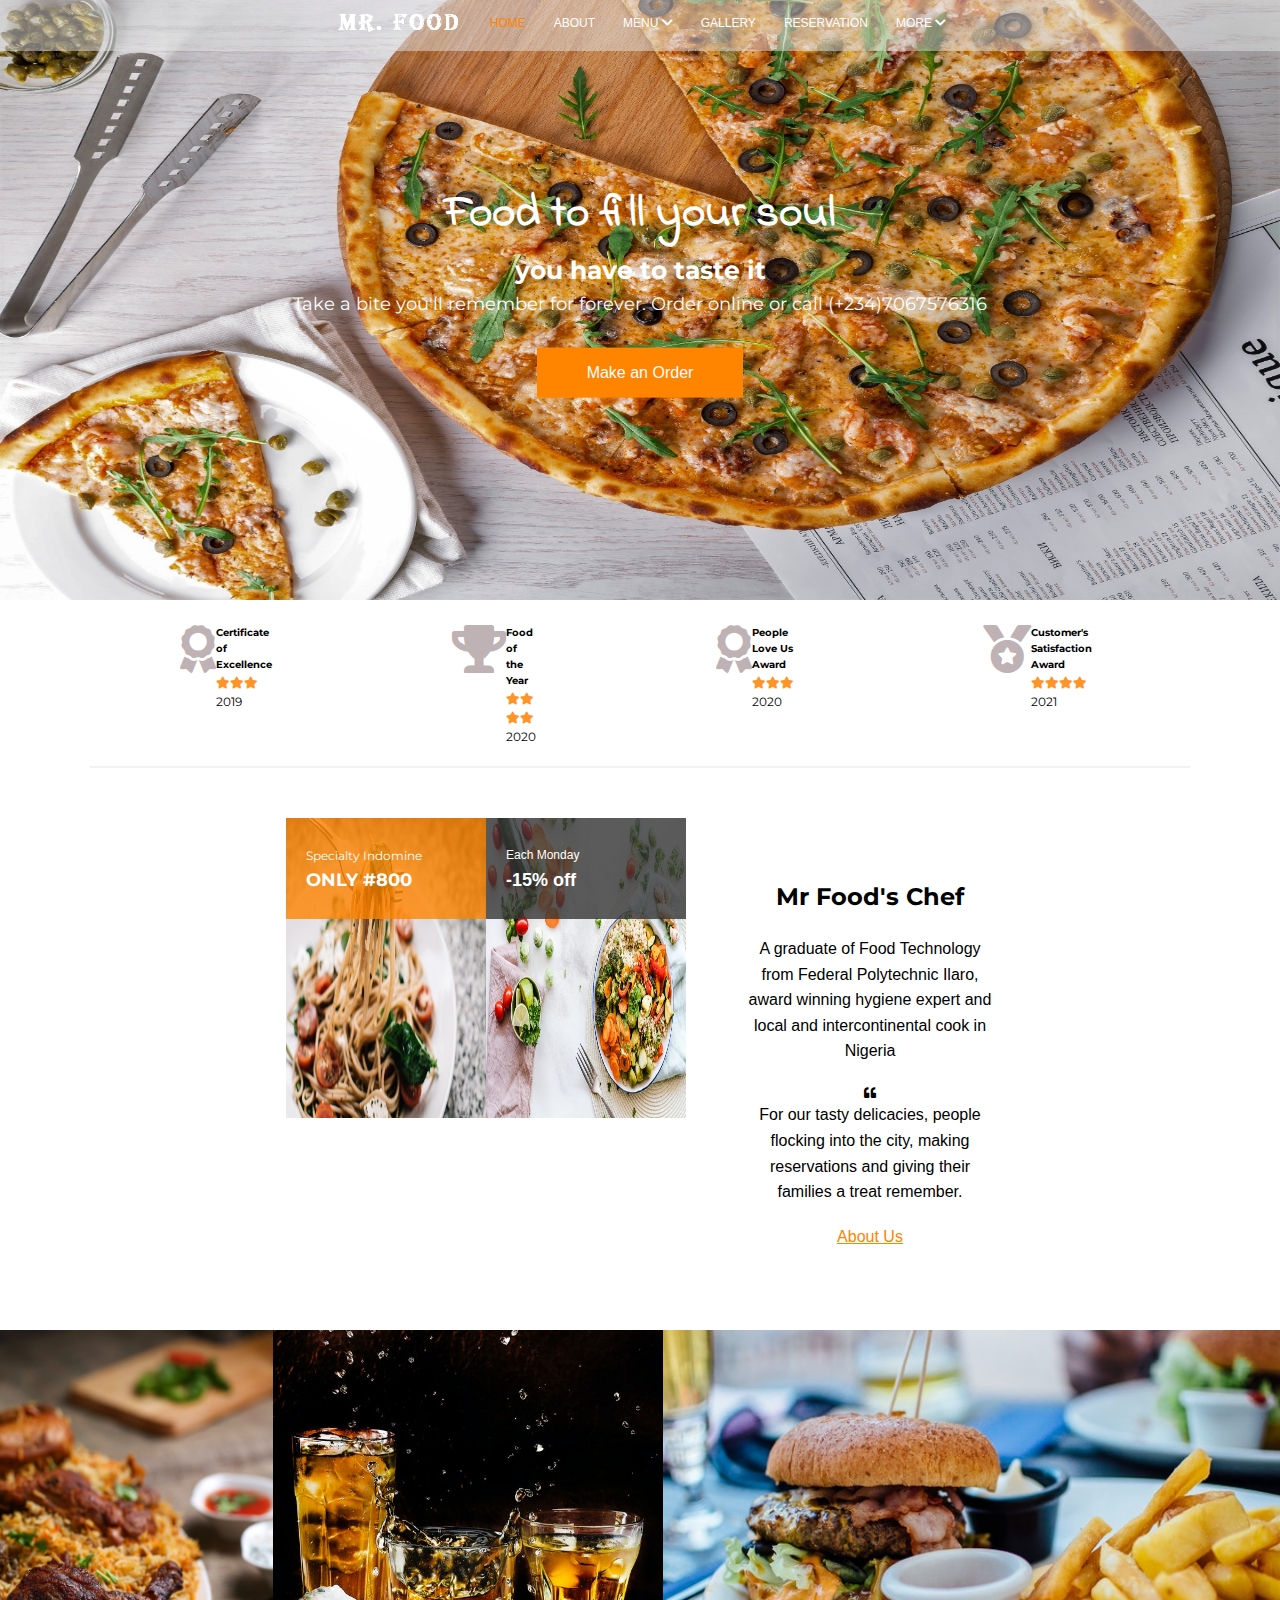
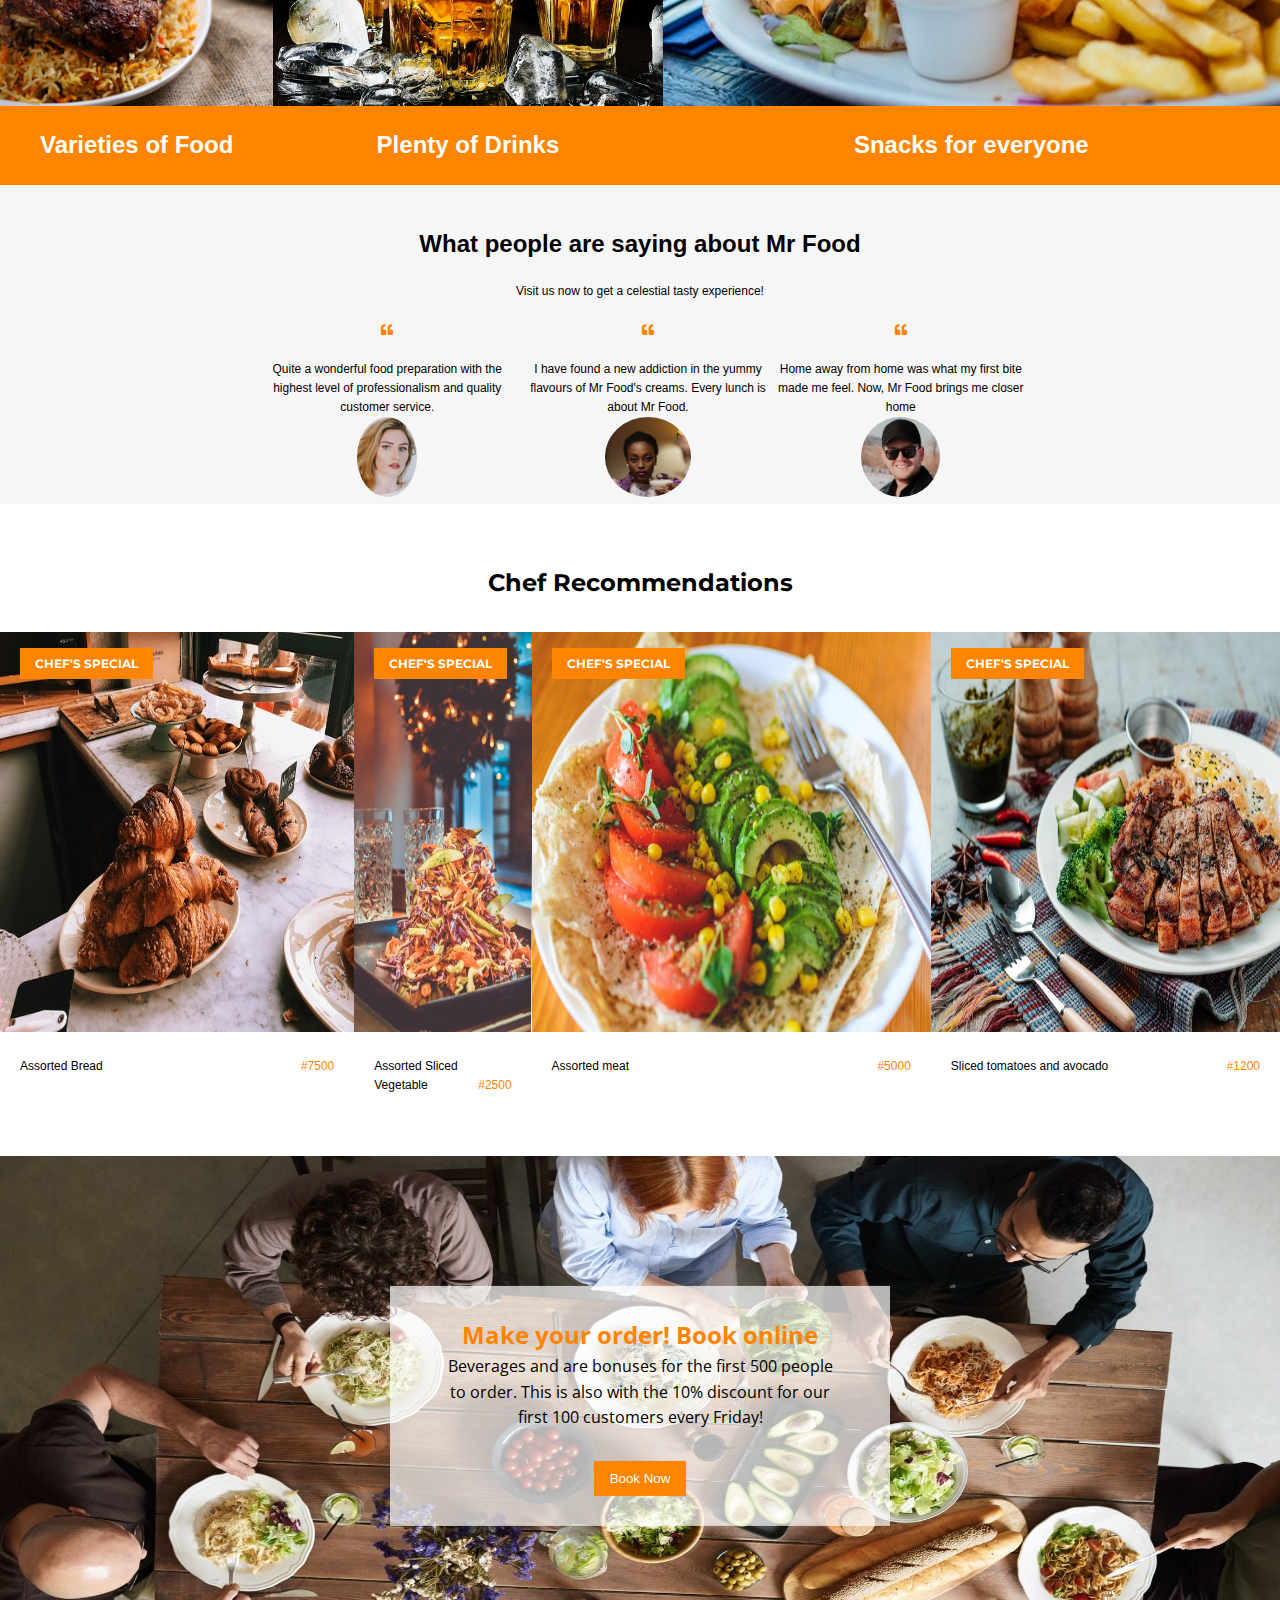
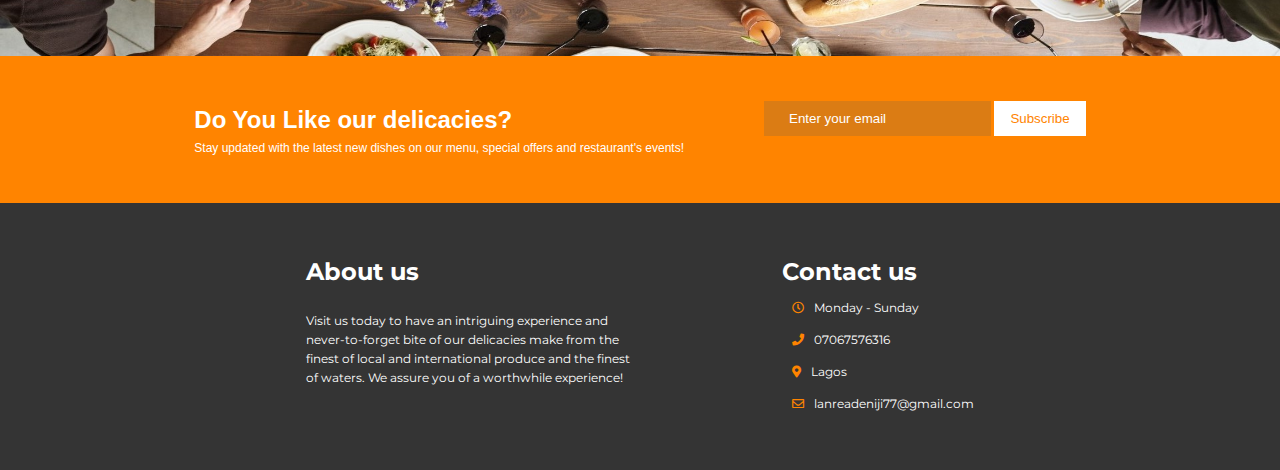
<file: index.html>
<!DOCTYPE html>
<html lang="en">
<head>
    <meta charset="UTF-8">
    <meta name="viewport" content="width=device-width, initial-scale=1.0">
    <link rel="stylesheet" href="//use.fontawesome.com/releases/v5.10.2/css/all.css">
    <link rel="stylesheet" href="css/style.css">
    <title>Mr Food-Home</title>
</head>
<body>
    <header class="desktop">
        <nav>
            <div class="head">
                <div class="menu">
                    <div class="logo"><img src="images/mrfood.png" alt=""></div>
                    <div class="list">
                        <ul>
                            <li><a href="index.html"><span> HOME </span></a></li>
                            <li><a href="about.html">ABOUT</a></li>
                            <li class="openMenu">
                                <a href="menu.html">MENU <i class="fas fa-chevron-down"></i></a>
                                <div class="dropdown">
                                    <ul class="menulist">
                                        <li><a href="localdishes.html"> Local Dishes</a></li>
                                        <li><a href="intercontinentaldishes.html">Intercontinental Dishes</a></li>
                                        <li><a href="desserts.html">Desserts</a></li>
                                        <li><a href="drinks.html">Drinks</a></li>
                                    </ul>
                                </div>
                            </li>
                            <li><a href="gallery.html">GALLERY</a></li>
                            <li><a href="reservation.html">RESERVATION</a></li>
                            <li class="openMenu"><a href="more.html">MORE <i class="fas fa-chevron-down"></i></a>
                                <div class="dropdown">
                                    <ul class="menulist">
                                        <li><a href="">Contact Us</a></li>
                                    </ul>
                                </div>
                        </li>
                        </ul>
                    </div>
                </div>
                <div class="container display">
                    <h1>Food to fill your soul</h1>
                    <h2>you have to taste it</h2>
                    <p>Take a bite you'll remember for forever. Order online or call (+234)7067576316</p>
                    <button type="submit">Make an Order</button>
                </div>
                <div class="hero">
                    <img src="images/pexels-pixabay-315755.jpg" alt="cover">
                </div>
            </div>
        </nav>
    </header>

    <!-- Mobile version -->

        <header class="mobile">
        <div class="fixed">
            <div class="menu">
                <div class="container">
                    <div class="logo"><img src="images/mrfood.png" alt=""></div>
                    <div class="show">
                        <i class="fas fa-bars"></i>
                    </div>
                    <div class="noshow times">
                        <i class="fas fa-times"></i>
                    </div>
                </div>
            </div>
            <div class="container menu">
                <div class="noList">
                    <ul>
                        <li><a href="index.html"><span> HOME</span></a></li>
                        <li><a href="about.html">ABOUT</a></li>
                        <li class="openMenu">
                            <div class="flexMe">
                                <div>
                                    <a href="menu.html">MENU</a>
                                </div>
                                <div class="drop">
                                    <i class="fas fa-chevron-down"></i>
                                </div>
                            </div>
                            <div class="doNotDrop">
                                <ul class="menulist">
                                    <li><a href="localdishes.html"> Local Dishes</a></li>
                                    <li><a href="intercontinentaldishes.html">Intercontinental Dishes</a></li>
                                    <li><a href="desserts.html">Desserts</a></li>
                                    <li><a href="drinks.html">Drinks</a></li>
                                </ul>
                            </div>
                        </li>
                        <li><a href="gallery.html">GALLERY</a></li>
                        <li><a href="reservation.html">RESERVATION</a></li>
                        <li>
                            <a href="contact.html">CONTACT US</a>
                        </li>
                    </ul>
                </div>
            </div>
        <div>
    </header>

    <section class="mobile">
        <div class="heroImg">
            <div class="container display">
                <h1>Food to fill your soul</h1>
                <h2>you have to taste it</h2>
                <p>Take a bite you'll remember for forever. Order online or call (+234)7067576316</p>
                <button type="submit">Make an Order</button>
            </div>
            <div class="hero">
                <img src="images/pexels-pixabay-315755.jpg" alt="cover">
            </div>
        </div>
    </section>
<!-- End of Mobile version -->
    
    <section>
        <div class="recognitions">
            <div class="excellence">
                <div class="first">
                    <i class="fas fa-award fa-4x"></i>
                </div>
                <div>
                    <h5>Certificate of Excellence</h5>
                    <div class="star">
                        <i class="fas fa-star"></i><i class="fas fa-star"></i><i class="fas fa-star"></i>
                    </div>
                    <p>2019</p>
                </div>
            </div>
            <div class="food">
                <div class="second">
                    <i class="fas fa-trophy fa-4x"></i>
                </div>
                <div>
                    <h5>Food of the Year</h5>
                    <div class="star">
                        <i class="fas fa-star"></i><i class="fas fa-star"></i><i class="fas fa-star"></i><i class="fas fa-star"></i>
                    </div>
                    <p>2020</p>
                </div>
            </div>
            <div class="love">
                <div class="third">
                    <i class="fas fa-award fa-4x"></i>
                </div>
                <div>
                    <h5>People Love Us Award</h5>
                    <div class="star">
                        <i class="fas fa-star"></i><i class="fas fa-star"></i><i class="fas fa-star"></i>
                    </div>
                    <p>2020</p>
                </div>
            </div>
            <div class="satisfaction">
                <div class="fourth">
                    <i class="fas fa-medal fa-4x"></i>
                </div>
                <div>
                    <h5>Customer's Satisfaction Award</h5>
                    <div class="star">
                        <i class="fas fa-star"></i><i class="fas fa-star"></i><i class="fas fa-star"></i><i class="fas fa-star"></i>
                        <p>2021</p>
                    </div>
                </div>
            </div>

        </div>
    </section>
    <section>
        <div class="container remark">
            <div class="add">
                <div class="ad">
                    <div>
                        <img src="images/pexels-lisa-fotios-1279330.jpg" alt="food">
                        <div class="adTextOne">
                            <p>Specialty Indomine</p>
                            <h2>ONLY #800</h2>
                        </div>
                    </div>
                    <div>
                        <img src="images/pexels-ella-olsson-1640777.jpg" alt="food">
                        <div class="adTextTwo">
                            <p>Each Monday</p>
                            <h2>-15% off</h2>
                        </div>
                    </div>
                </div>
            </div>
            <div class="chef">
                <h1>Mr Food's Chef</h1>
                <br>
                <p>A graduate of Food Technology from Federal Polytechnic Ilaro, award winning hygiene expert and local and intercontinental cook in Nigeria</p>
                <br>
                <i class="fas fa-quote-left"></i>
                <br>
                <p>
                    For our tasty delicacies, people flocking into the city, making reservations and giving their families a treat remember.
                </p>
                <br>
                <a href="about.htm5">About Us</a>
            </div>

        </div>
    </section>
    <section>
        <div class="displayPix">
            <div class="rice">
                <img src="images/riceandchiken.jpg" alt="drinks">
                <div class="dOne">
                    <h1>Varieties of Food</h1>
                </div>
            </div>
            <div class="drinks">
                <img src="images/drink (1).jpg" alt="drinks">
                <div class="dTwo">
                    <h1>Plenty of Drinks</h1>
                </div>
            </div>
            <div class="snacks">
                <img src="images/burger.jpg" alt="drinks">
                <div class="dThree">
                    <h1>Snacks for everyone</h1>
                </div>
            </div>
        </div>
    </section>

    <section class="myReview">
        <div class="container reviewSection">
            <h1>What people are saying about Mr Food</h1>
            <br>
            <p>Visit us now to get a celestial tasty experience!</p>
            <div class="review">
                <div>
                    <i class="fas fa-quote-left"></i>
                    <br>
                    <br>
                    <p>Quite a wonderful food preparation with the highest level of professionalism and quality customer service.</p>
                    <img src="images/reviewOne.jpg" alt="first image review">
                </div>
                <div>
                    <i class="fas fa-quote-left"></i>
                    <br>
                    <br>
                    <p>I have found a new addiction in the yummy flavours of Mr Food's creams. Every lunch is about Mr Food.</p>
                    <img src="images/reviewTwo.jpg" alt="Second Image">
                </div>
                <div>
                    <i class="fas fa-quote-left"></i>
                    <br>
                    <br>
                    <p>Home away from home was what my first bite made me feel. Now, Mr Food brings me closer home</p>
                    <img src="images/reviewThree.jpg" alt="Third review">
                </div>
            </div>
        </div>
    </section>
    <section>
        <div class="chef">
            <h1>Chef Recommendations</h1>
        </div>
        <div class="recommend">
            <div class="recd">
                <div class="aOne">
                    <img src="images/recommend (2).jpg" alt="second">
                    <h4>CHEF'S SPECIAL</h4>
                    <p>Assorted Bread  <span>#7500</span></p>
                </div>
                <div class="bOne">
                    <img src="images/recommended.jpg" alt="first">
                    <h4>CHEF'S SPECIAL</h4>

                    <p>Assorted Sliced Vegetable <span>#2500</span></p>
                </div>
            </div>
            <div class="recd">
                <div class="cOne">
                    <img src="images/recommended (2).jpg" alt="fourth">
                    <h4>CHEF'S SPECIAL</h4>
                    <p>Assorted meat <span>#5000</span></p>
                </div>
                <div class="zOne">
                    <img src="images/recommend (3).jpg" alt="third">
                    <h4>CHEF'S SPECIAL</h4>
                    <p>Sliced tomatoes and avocado <span>#1200</span></p>
                </div>
            </div>
            
        </div>
    </section>
    <section>
        <div class="book">
            <img src="images/dinning.jpg" alt="">
            <div class="order">
                <h1>Make your order! Book online</h1>
                <p>Beverages and  are bonuses for the first 500 people to order. This is also with the 10% discount for our first 100 customers every Friday! </p>
                <button type="submit">Book Now</button>
            </div>
            
        </div>
</section>
<section>
    <div class="mySub">
        <div class="subscribe">
            <div class="subOne">
                <h1>Do You Like our delicacies?</h1>
                <p>Stay updated with the latest new dishes on our menu, special offers and restaurant's events!</p>
            </div>
            <div class="subTwo">
                <form action="">
                    <input type="email" placeholder="Enter your email">
                    <button type="submit">Subscribe</button>
                </form>
            </div>
        </div>
    </div>
</section>
<footer>
    <div class="myFooter">
        <div class="container footer">
            <div class="about">
                <h1>About us</h1>
                <br>
                <p>Visit us today to have an intriguing experience and never-to-forget bite of our delicacies make from the finest of local and international produce and the finest of waters. We assure you of a worthwhile experience!</p>
            </div>
            <div>
                <h1>Contact us</h1>
                <div><i class="far fa-clock"></i>Monday - Sunday</div>
                <div><i class="fas fa-phone"></i>07067576316</div>
                <div><i class="fas fa-map-marker-alt"></i>Lagos</div>
                <div><i class="far fa-envelope"></i>lanreadeniji77@gmail.com</div>
            </div>
        </div>
    </div>
</footer>
    <script src="js/script.js"></script>
</body>
</html>
</file>
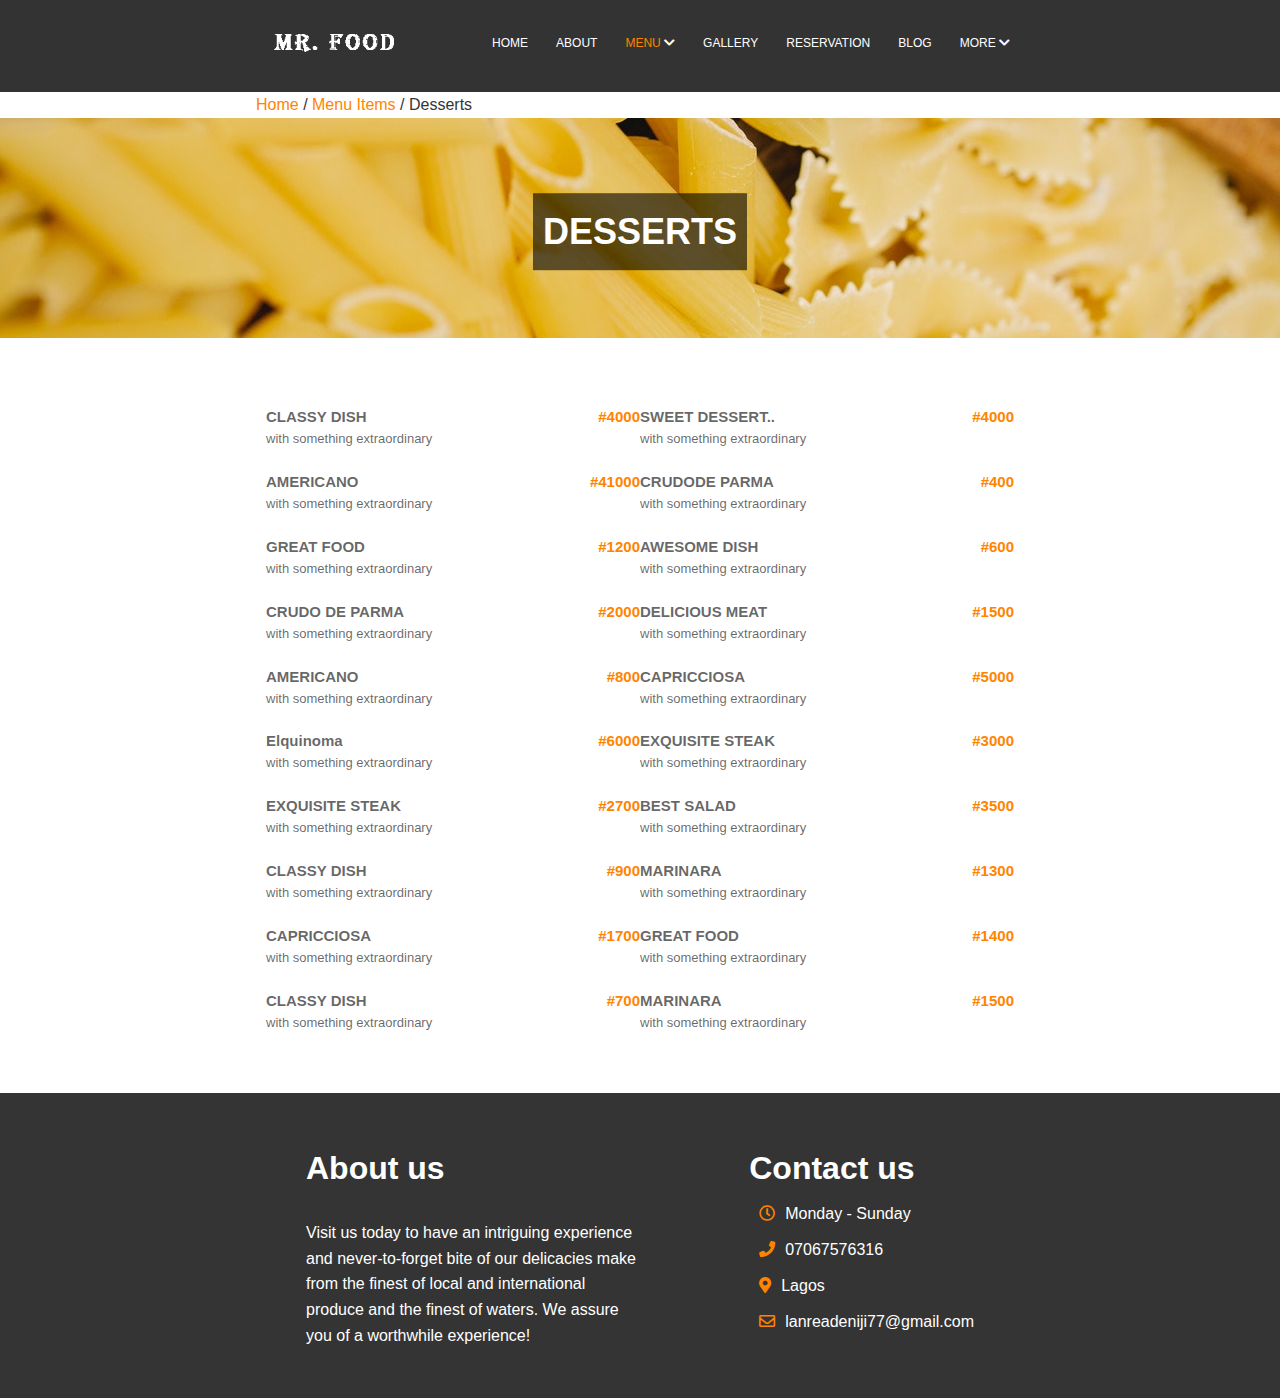
<file: desserts.html>
<!DOCTYPE html>
<html lang="en">
<head>
    <meta charset="UTF-8">
    <meta http-equiv="X-UA-Compatible" content="IE=edge">
    <meta name="viewport" content="width=device-width, initial-scale=1.0">
    <link rel="stylesheet" href="//use.fontawesome.com/releases/v5.10.2/css/all.css">
    <link rel="stylesheet" href="css/desserts.css">
    <title>Mr Food | Desserts</title>
</head>
<body>
    <header class="desktop">
        <div>
            <div class="menu">
                <div class="container">
                    <div class="logo"><img src="images/mrfood.png" alt=""></div>
                    <div class="list">
                        <ul>
                            <li><a href="index.html">HOME</a></li>
                            <li><a href="about.html">ABOUT</a></li>
                            <li class="openMenu">
                                <a href="menu.html"><span>MENU</span> <i class="fas fa-chevron-down"></i></a>
                                <div class="dropdown">
                                    <ul class="menulist">
                                        <li><a href="localdishes.html">Local Dishes</a></li>
                                        <li><a href="intercontinentaldishes.html">Intercontinental Dishes</a></li>
                                        <li><a href="desserts.html"><span>Desserts</span></a></li>
                                        <li><a href="drinks.html">Drinks</a></li>
                                    </ul>
                                </div>
                            </li>
                            <li><a href="gallery.html">GALLERY</a></li>
                            <li><a href="reservation.html">RESERVATION</a></li>
                            <li><a href="blog.html">BLOG</a></li>
                            <li class="openMenu"><a href="more.html">MORE <i class="fas fa-chevron-down"></i></a>
                                <div class="dropdown">
                                    <ul class="menulist">
                                        <li><a href="">Contact Us</a></li>
                                    </ul>
                                </div>
                        </li>
                        </ul>
                    </div>
                </div>
            </div>
        <div>
    </header>

     <!-- Mobile version -->
     <header class="mobile">
        <div class="fixed">
            <div class="menu">
                <div class="container">
                    <div class="logo"><img src="images/mrfood.png" alt=""></div>
                    <div class="show">
                        <i class="fas fa-bars"></i>
                    </div>
                    <div class="noshow times">
                        <i class="fas fa-times"></i>
                    </div>
                </div>
            </div>
            <div class="container menu">
                <div class="noList">
                    <ul>
                        <li><a href="index.html">HOME</a></li>
                        <li><a href="about.html"><span>ABOUT</span></a></li>
                        <li class="openMenu">
                            <div class="flexMe">
                                <div>
                                    <a href="menu.html">MENU</a>
                                </div>
                                <div class="drop">
                                    <i class="fas fa-chevron-down"></i>
                                </div>
                            </div>
                            <div class="doNotDrop">
                                <ul class="menulist">
                                    <li><a href="localdishes.html"> Local Dishes</a></li>
                                    <li><a href="intercontinentaldishes.html">Intercontinental Dishes</a></li>
                                    <li><a href="desserts.html">Desserts</a></li>
                                    <li><a href="drinks.html">Drinks</a></li>
                                </ul>
                            </div>
                        </li>
                        <li><a href="gallery.html">GALLERY</a></li>
                        <li><a href="reservation.html">RESERVATION</a></li>
                        <li>
                            <a href="contact.html">CONTACT US</a>
                        </li>
                    </ul>
                </div>
            </div>
        <div>
    </header>
    <!-- End of Mobile -->
   
    <section>
        <div>
            <div class="coverPix">
                <div class="container">
                    <p> <span>Home</span>  / <span>Menu Items </span>/  Desserts </p>
                </div>
                <div class="local">
                    <div>
                        <img src="images/inter.jpg" alt="drink">
                    </div>
                    <div class="localDishes"><h1> DESSERTS</h1></div>
                </div>
            </div>
    </section>
    <section>
        <div class="container lcl">
            <div class="cost">
                <div class="costWidth">
                    <h1>CLASSY DISH<span>#4000</span></h1>
                    <p>with something extraordinary</p>
                </div>
                <div class="costWidth">
                    <h1>SWEET DESSERT..<span>#4000</span></h1>
                    <p>with something extraordinary</p>
                </div>
            </div>
            <div class="cost">
                <div class="costWidth">
                    <h1>AMERICANO<span>#41000</span></h1>
                    <p>with something extraordinary</p>
                </div>
                <div class="costWidth">
                    <h1>CRUDODE PARMA<span>#400</span></h1>
                    <p>with something extraordinary</p>
                </div>
            </div>
            <div class="cost">
                <div class="costWidth">
                    <h1>GREAT FOOD <span>#1200</span></h1>
                    <p>with something extraordinary</p>
                </div>
                <div class="costWidth">
                    <h1>AWESOME DISH<span>#600</span></h1>
                    <p>with something extraordinary</p>
                </div>
            </div>
            <div class="cost">
                <div class="costWidth">
                    <h1>CRUDO DE PARMA<span>#2000</span></h1>
                    <p>with something extraordinary</p>
                </div>
                <div class="costWidth">
                    <h1>DELICIOUS MEAT<span>#1500</span></h1>
                    <p>with something extraordinary</p>
                </div>
            </div>
            <div class="cost">
                <div class="costWidth">
                    <h1>AMERICANO<span>#800</span></h1>
                    <p>with something extraordinary</p>
                </div>
                <div class="costWidth">
                    <h1>CAPRICCIOSA<span>#5000</span></h1>
                    <p>with something extraordinary</p>
                </div>
            </div>
            <div class="cost">
                <div class="costWidth">
                    <h1>Elquinoma<span>#6000</span></h1>
                    <p>with something extraordinary</p>
                </div>
                <div class="costWidth">
                    <h1>EXQUISITE STEAK<span>#3000</span></h1>
                    <p>with something extraordinary</p>
                </div>
            </div>
            <div class="cost">
                <div class="costWidth">
                    <h1>EXQUISITE STEAK<span>#2700</span></h1>
                    <p>with something extraordinary</p>
                </div>
                <div class="costWidth">
                    <h1>BEST SALAD<span>#3500</span></h1>
                    <p>with something extraordinary</p>
                </div>
            </div>
            <div class="cost">
                <div class="costWidth">
                    <h1>CLASSY DISH<span>#900</span></h1>
                    <p>with something extraordinary</p>
                </div>
                <div class="costWidth">
                    <h1>MARINARA<span>#1300</span></h1>
                    <p>with something extraordinary</p>
                </div>
            </div>
            <div class="cost">
                <div class="costWidth">
                    <h1>CAPRICCIOSA<span>#1700</span></h1>
                    <p>with something extraordinary</p>
                </div>
                <div class="costWidth">
                    <h1>GREAT FOOD <span>#1400</span></h1>
                    <p>with something extraordinary</p>
                </div>
            </div>
            <div class="cost">
                <div class="costWidth">
                    <h1>CLASSY DISH<span>#700</span></h1>
                    <p>with something extraordinary</p>
                </div>
                <div class="costWidth">
                    <h1>MARINARA<span>#1500</span></h1>
                    <p>with something extraordinary</p>
                </div>
            </div>
        </div>
    </section>

    <footer>
        <div class="myFooter">
            <div class="container footer">
                <div class="about">
                    <h1>About us</h1>
                    <br>
                    <p>Visit us today to have an intriguing experience and never-to-forget bite of our delicacies make from the finest of local and international produce and the finest of waters. We assure you of a worthwhile experience!</p>
                </div>
                <div>
                    <h1>Contact us</h1>
                    <div><i class="far fa-clock"></i>Monday - Sunday</div>
                    <div><i class="fas fa-phone"></i>07067576316</div>
                    <div><i class="fas fa-map-marker-alt"></i>Lagos</div>
                    <div><i class="far fa-envelope"></i>lanreadeniji77@gmail.com</div>
                </div>
            </div>
        </div>
    </footer>
    <script src="js/desserts.js"></script>
</body>
</html>
</file>
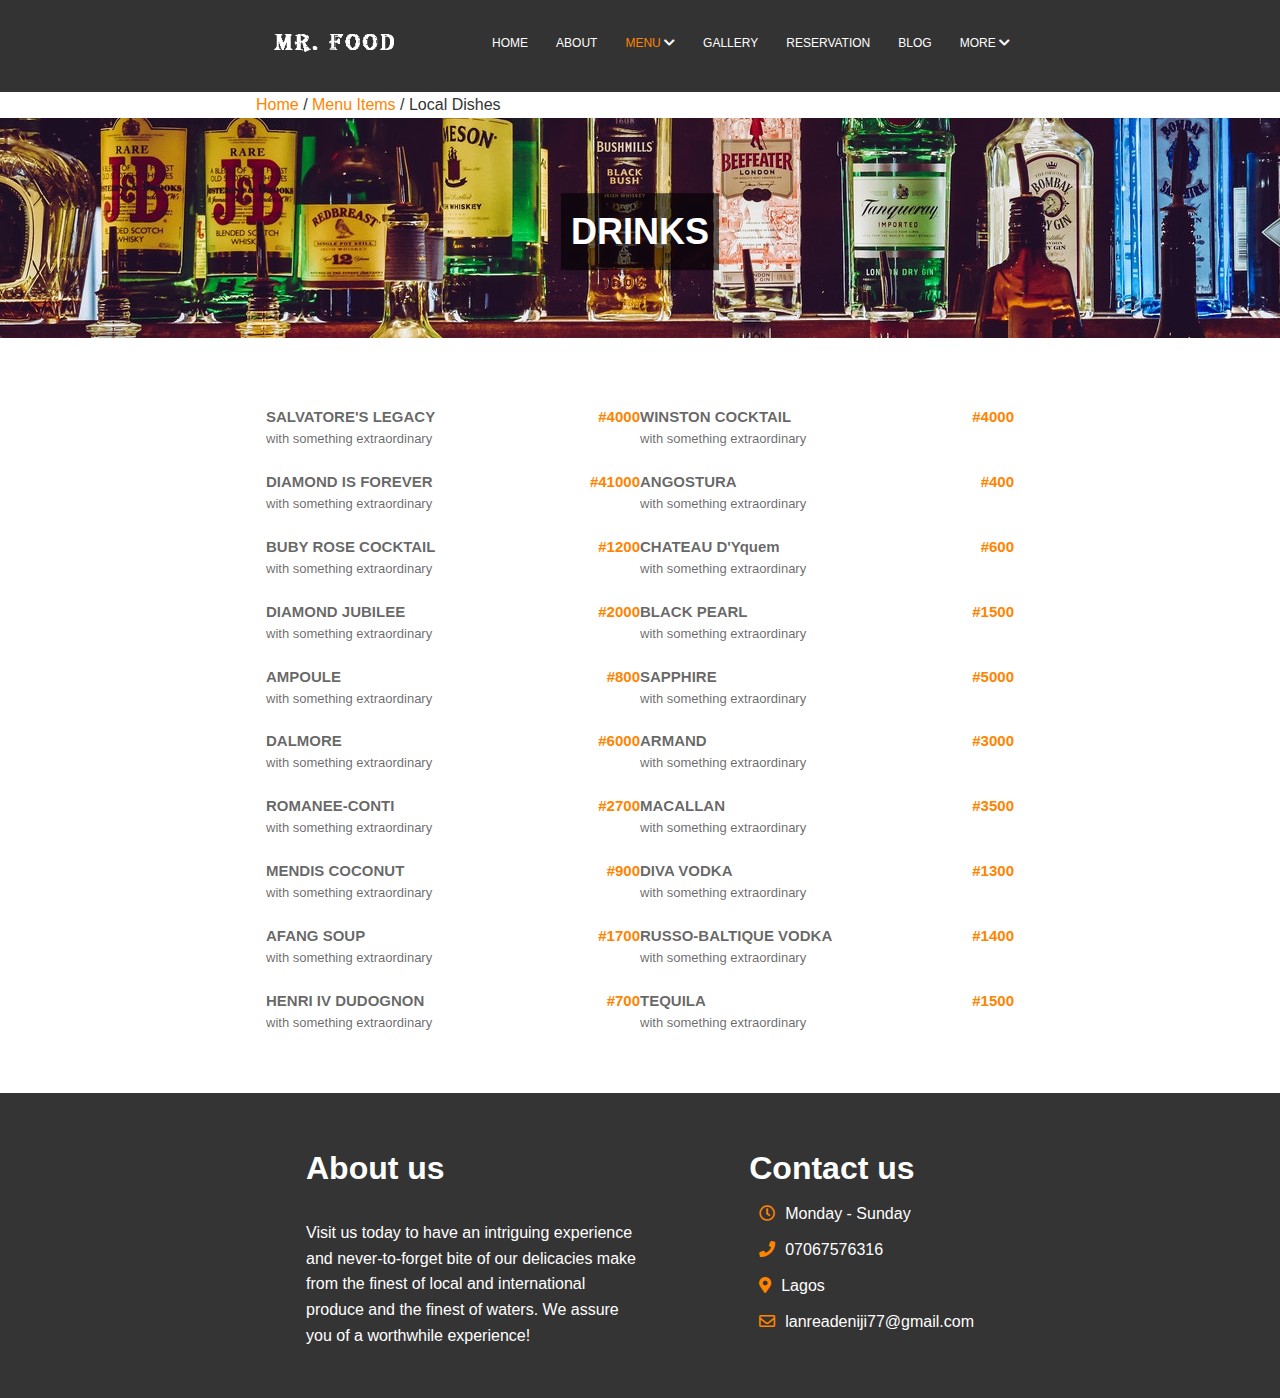
<file: drinks.html>
<!DOCTYPE html>
<html lang="en">
<head>
    <meta charset="UTF-8">
    <meta http-equiv="X-UA-Compatible" content="IE=edge">
    <meta name="viewport" content="width=device-width, initial-scale=1.0">
    <link rel="stylesheet" href="//use.fontawesome.com/releases/v5.10.2/css/all.css">
    <link rel="stylesheet" href="css/drinks.css">
    <title>Mr Food | Intercontinental Dishes</title>
</head>
<body>
    <header class="desktop">
        <div>
            <div class="menu">
                <div class="container">
                    <div class="logo"><img src="images/mrfood.png" alt=""></div>
                    <div class="list">
                        <ul>
                            <li><a href="index.html">HOME</a></li>
                            <li><a href="about.html">ABOUT</a></li>
                            <li class="openMenu">
                                <a href="menu.html"><span>MENU</span> <i class="fas fa-chevron-down"></i></a>
                                <div class="dropdown">
                                    <ul class="menulist">
                                        <li><a href="localdishes.html">Local Dishes</a></li>
                                        <li><a href="intercontinentaldishes.html">Intercontinental Dishes</a></li>
                                        <li><a href="desserts.html">Desserts</a></li>
                                        <li><a href="drinks.html"><span>Drinks</span></a></li>
                                    </ul>
                                </div>
                            </li>
                            <li><a href="gallery.html">GALLERY</a></li>
                            <li><a href="reservation.html">RESERVATION</a></li>
                            <li><a href="blog.html">BLOG</a></li>
                            <li class="openMenu"><a href="more.html">MORE <i class="fas fa-chevron-down"></i></a>
                                <div class="dropdown">
                                    <ul class="menulist">
                                        <li><a href="">Contact Us</a></li>
                                    </ul>
                                </div>
                        </li>
                        </ul>
                    </div>
                </div>
            </div>
        <div>
    </header>

     <!-- Mobile version -->
     <header class="mobile">
        <div class="fixed">
            <div class="menu">
                <div class="container">
                    <div class="logo"><img src="images/mrfood.png" alt=""></div>
                    <div class="show">
                        <i class="fas fa-bars"></i>
                    </div>
                    <div class="noshow times">
                        <i class="fas fa-times"></i>
                    </div>
                </div>
            </div>
            <div class="container menu">
                <div class="noList">
                    <ul>
                        <li><a href="index.html">HOME</a></li>
                        <li><a href="about.html"><span>ABOUT</span></a></li>
                        <li class="openMenu">
                            <div class="flexMe">
                                <div>
                                    <a href="menu.html">MENU</a>
                                </div>
                                <div class="drop">
                                    <i class="fas fa-chevron-down"></i>
                                </div>
                            </div>
                            <div class="doNotDrop">
                                <ul class="menulist">
                                    <li><a href="localdishes.html"> Local Dishes</a></li>
                                    <li><a href="intercontinentaldishes.html">Intercontinental Dishes</a></li>
                                    <li><a href="desserts.html">Desserts</a></li>
                                    <li><a href="drinks.html">Drinks</a></li>
                                </ul>
                            </div>
                        </li>
                        <li><a href="gallery.html">GALLERY</a></li>
                        <li><a href="reservation.html">RESERVATION</a></li>
                        <li>
                            <a href="contact.html">CONTACT US</a>
                        </li>
                    </ul>
                </div>
            </div>
        <div>
    </header>
    <!-- End of Mobile -->
   
    <section>
        <div>
            <div class="coverPix">
                <div class="container">
                    <p> <span>Home</span>  / <span>Menu Items </span>/  Local Dishes</p>
                </div>
                <div class="local">
                    <div>
                        <img src="images/drink.jpg" alt="drink">
                    </div>
                    <div class="localDishes"><h1>DRINKS</h1></div>
                </div>
            </div>
    </section>
    <section>
        <div class="container lcl">
            <div class="cost">
                <div class="costWidth">
                    <h1>SALVATORE'S LEGACY<span>#4000</span></h1>
                    <p>with something extraordinary</p>
                </div>
                <div class="costWidth">
                    <h1>WINSTON COCKTAIL<span>#4000</span></h1>
                    <p>with something extraordinary</p>
                </div>
            </div>
            <div class="cost">
                <div class="costWidth">
                    <h1>DIAMOND IS FOREVER<span>#41000</span></h1>
                    <p>with something extraordinary</p>
                </div>
                <div class="costWidth">
                    <h1>ANGOSTURA<span>#400</span></h1>
                    <p>with something extraordinary</p>
                </div>
            </div>
            <div class="cost">
                <div class="costWidth">
                    <h1>BUBY ROSE COCKTAIL<span>#1200</span></h1>
                    <p>with something extraordinary</p>
                </div>
                <div class="costWidth">
                    <h1>CHATEAU D'Yquem<span>#600</span></h1>
                    <p>with something extraordinary</p>
                </div>
            </div>
            <div class="cost">
                <div class="costWidth">
                    <h1>DIAMOND JUBILEE <span>#2000</span></h1>
                    <p>with something extraordinary</p>
                </div>
                <div class="costWidth">
                    <h1>BLACK PEARL <span>#1500</span></h1>
                    <p>with something extraordinary</p>
                </div>
            </div>
            <div class="cost">
                <div class="costWidth">
                    <h1>AMPOULE <span>#800</span></h1>
                    <p>with something extraordinary</p>
                </div>
                <div class="costWidth">
                    <h1>SAPPHIRE <span>#5000</span></h1>
                    <p>with something extraordinary</p>
                </div>
            </div>
            <div class="cost">
                <div class="costWidth">
                    <h1>DALMORE  <span>#6000</span></h1>
                    <p>with something extraordinary</p>
                </div>
                <div class="costWidth">
                    <h1>ARMAND <span>#3000</span></h1>
                    <p>with something extraordinary</p>
                </div>
            </div>
            <div class="cost">
                <div class="costWidth">
                    <h1>ROMANEE-CONTI<span>#2700</span></h1>
                    <p>with something extraordinary</p>
                </div>
                <div class="costWidth">
                    <h1>MACALLAN <span>#3500</span></h1>
                    <p>with something extraordinary</p>
                </div>
            </div>
            <div class="cost">
                <div class="costWidth">
                    <h1>MENDIS COCONUT <span>#900</span></h1>
                    <p>with something extraordinary</p>
                </div>
                <div class="costWidth">
                    <h1>DIVA VODKA <span>#1300</span></h1>
                    <p>with something extraordinary</p>
                </div>
            </div>
            <div class="cost">
                <div class="costWidth">
                    <h1>AFANG SOUP  <span>#1700</span></h1>
                    <p>with something extraordinary</p>
                </div>
                <div class="costWidth">
                    <h1>RUSSO-BALTIQUE VODKA <span>#1400</span></h1>
                    <p>with something extraordinary</p>
                </div>
            </div>
            <div class="cost">
                <div class="costWidth">
                    <h1>HENRI IV DUDOGNON<span>#700</span></h1>
                    <p>with something extraordinary</p>
                </div>
                <div class="costWidth">
                    <h1>TEQUILA<span>#1500</span></h1>
                    <p>with something extraordinary</p>
                </div>
            </div>
        </div>
    </section>

    <footer>
        <div class="myFooter">
            <div class="container footer">
                <div class="about">
                    <h1>About us</h1>
                    <br>
                    <p>Visit us today to have an intriguing experience and never-to-forget bite of our delicacies make from the finest of local and international produce and the finest of waters. We assure you of a worthwhile experience!</p>
                </div>
                <div>
                    <h1>Contact us</h1>
                    <div><i class="far fa-clock"></i>Monday - Sunday</div>
                    <div><i class="fas fa-phone"></i>07067576316</div>
                    <div><i class="fas fa-map-marker-alt"></i>Lagos</div>
                    <div><i class="far fa-envelope"></i>lanreadeniji77@gmail.com</div>
                </div>
            </div>
        </div>
    </footer>
    <script src="js/drinks.js"></script>
</body>
</html>
</file>
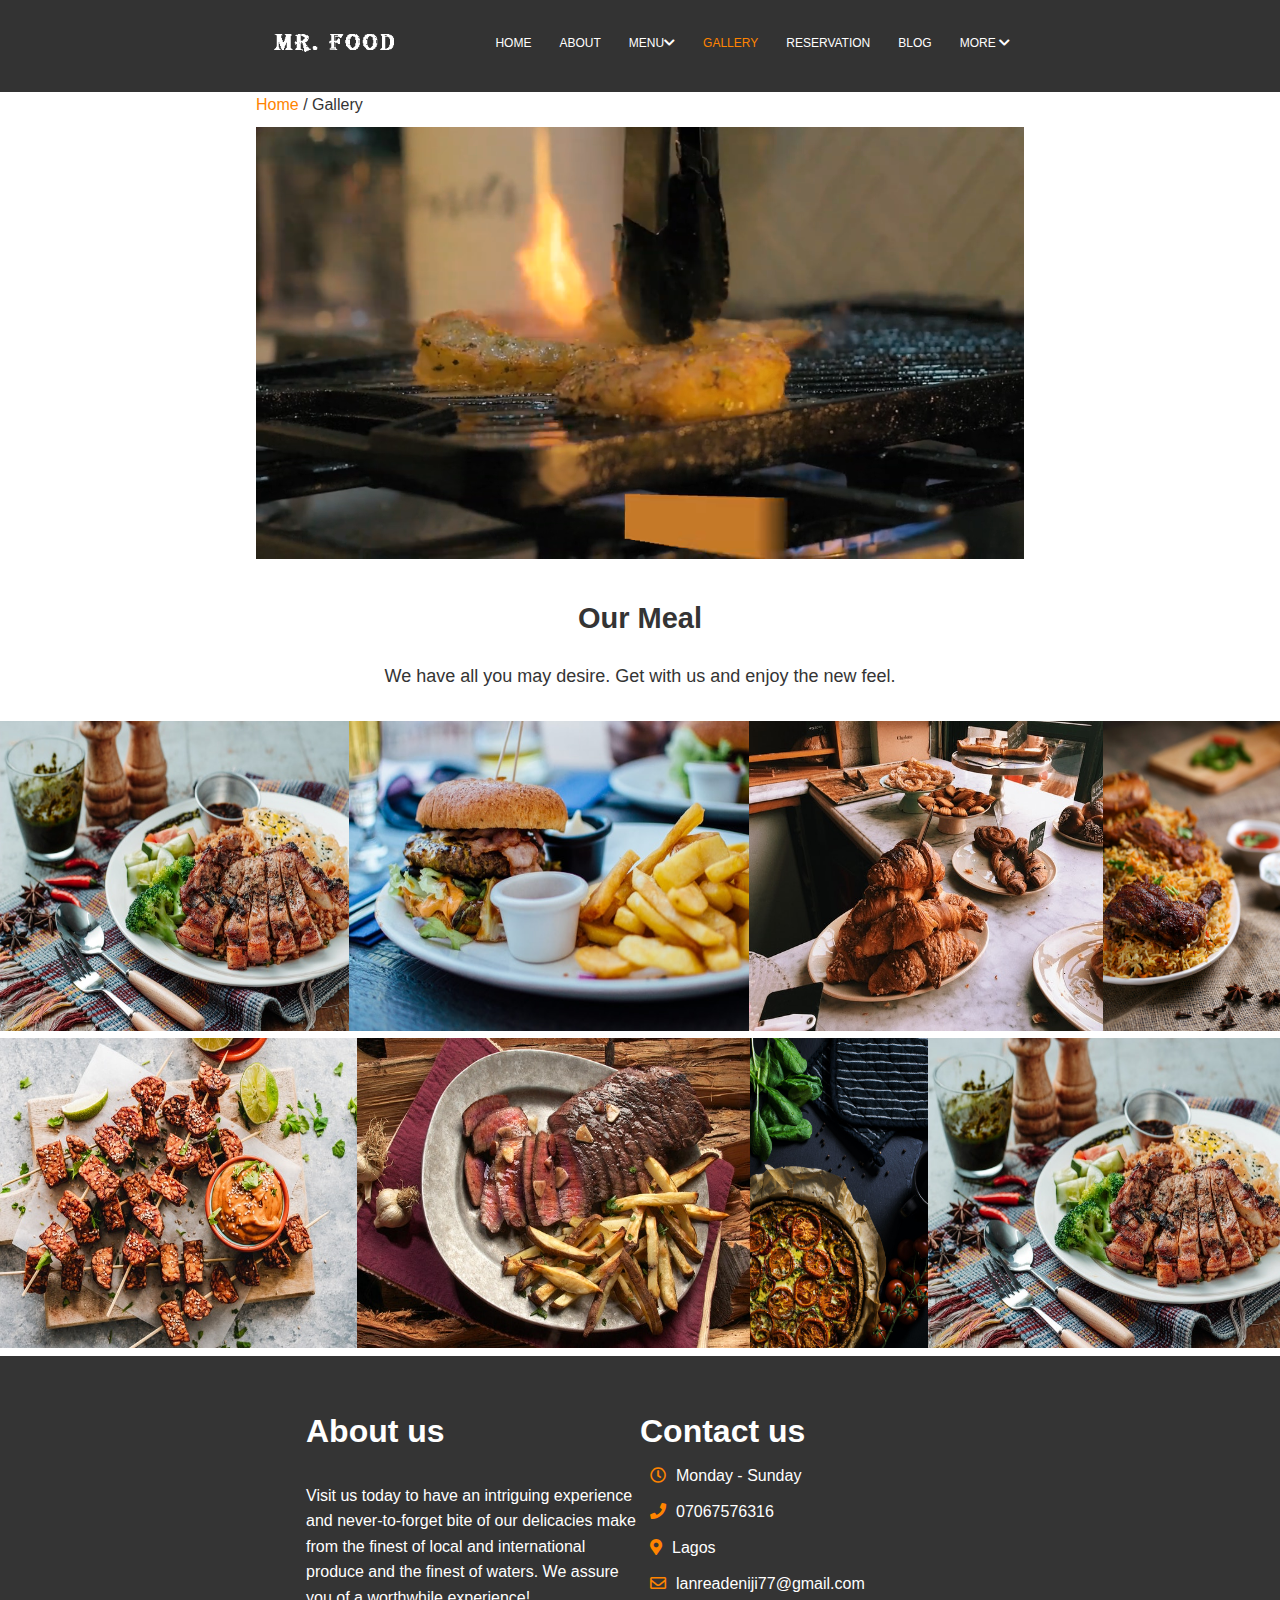
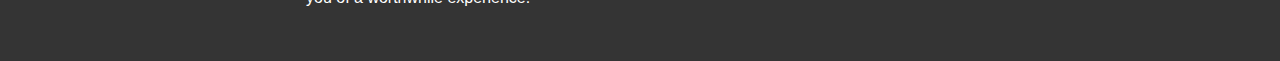
<file: gallery.html>
<!DOCTYPE html>
<html lang="en">
<head>
    <meta charset="UTF-8">
    <meta http-equiv="X-UA-Compatible" content="IE=edge">
    <meta name="viewport" content="width=device-width, initial-scale=1.0">
    <link rel="stylesheet" href="//use.fontawesome.com/releases/v5.10.2/css/all.css">
    <link rel="stylesheet" href="css/gallery.css">
    <title>Mr Food | Gallery</title>
</head>
<body>
    <header  class="desktop">
        <div>
            <div class="menu">
                <div class="container">
                    <div class="logo"><img src="images/mrfood.png" alt=""></div>
                    <div class="list">
                        <ul>
                            <li><a href="index.html">HOME</a></li>
                            <li><a href="about.html">ABOUT</a></li>
                            <li class="openMenu">
                                <a href="menu.html">MENU<i class="fas fa-chevron-down"></i></a>
                                <div class="dropdown">
                                    <ul class="menulist">
                                        <li><a href="localdishes.html">Local Dishes</a></li>
                                        <li><a href="intercontinentaldishes.html">Intercontinental Dishes</a></li>
                                        <li><a href="desserts.html">Desserts</a></li>
                                        <li><a href="drinks.html">Drinks</a></li>
                                    </ul>
                                </div>
                            </li>
                            <li><a href="gallery.html"><span>GALLERY</span></a></li>
                            <li><a href="reservation.html">RESERVATION</a></li>
                            <li><a href="blog.html">BLOG</a></li>
                            <li class="openMenu"><a href="more.html">MORE <i class="fas fa-chevron-down"></i></a>
                                <div class="dropdown">
                                    <ul class="menulist">
                                        <li><a href="">Contact Us</a></li>
                                    </ul>
                                </div>
                        </li>
                        </ul>
                    </div>
                </div>
            </div>
        <div>
    </header>

     <!-- Mobile version -->
     <header class="mobile">
        <div class="fixed">
            <div class="menu">
                <div class="container">
                    <div class="logo"><img src="images/mrfood.png" alt=""></div>
                    <div class="show">
                        <i class="fas fa-bars"></i>
                    </div>
                    <div class="noshow times">
                        <i class="fas fa-times"></i>
                    </div>
                </div>
            </div>
            <div class="container menu">
                <div class="noList">
                    <ul>
                        <li><a href="index.html">HOME</a></li>
                        <li><a href="about.html">ABOUT</a></li>
                        <li class="openMenu">
                            <div class="flexMe">
                                <div>
                                    <a href="menu.html">MENU</a>
                                </div>
                                <div class="drop">
                                    <i class="fas fa-chevron-down"></i>
                                </div>
                            </div>
                            <div class="doNotDrop">
                                <ul class="menulist">
                                    <li><a href="localdishes.html"> Local Dishes</a></li>
                                    <li><a href="intercontinentaldishes.html">Intercontinental Dishes</a></li>
                                    <li><a href="desserts.html">Desserts</a></li>
                                    <li><a href="drinks.html">Drinks</a></li>
                                </ul>
                            </div>
                        </li>
                        <li><a href="gallery.html"><span> GALLERY</span></a></li>
                        <li><a href="reservation.html">RESERVATION</a></li>
                        <li>
                            <a href="contact.html">CONTACT US</a>
                        </li>
                    </ul>
                </div>
            </div>
        <div>
    </header>
    <!-- End of Mobile -->
   
    <section>
        <div class="container coverPix">
            <div>
                <p> <span>Home</span>  / Gallery</p>
            </div>
        </div>
    </section>
    <section>
        <div class="container vid">
            <video width="100%" height="450" autoplay muted playsinline loop poster="./images/Screenshot (50).png">
                <source src="/videos/15 Second Food Promotional Video Concept.mp4" type="video/mp4">
            </video>
        </div>
    </section>
    <section>

        <div class="gal">
            <h1>Our Meal</h1>
            <p>We have all you may desire. Get with us and enjoy the new feel.</p>
        </div>
        <div class="gallery">
            <div class="first">
                <div class="imghouse">
                    <a href="images/recommend (3).jpg"><img src="images/recommend (3).jpg" alt=""></a>
                    <div class="zoom"><i class="fas fa-search-plus fa-2x"></i></div>
                </div>
                <div class="imghouse">
                    <a href="images//burger.jpg"><img src="images//burger.jpg" alt=""></a>
                    <div class="zoom"><i class="fas fa-search-plus fa-2x"></i></div>
                </div>
                <div class="imghouse">
                    <a href="images/recommend (2).jpg"><img src="images/recommend (2).jpg" alt=""></a>
                    <div class="zoom"><i class="fas fa-search-plus fa-2x"></i></div>
                </div>
                <div class="imghouse">
                    <a href="images/riceandchiken.jpg"><img src="images/riceandchiken.jpg" alt=""></a>
                    <div class="zoom"><i class="fas fa-search-plus fa-2x"></i></div>
                </div>
            </div>
            <div class="second">
                <div class="imghouse">
                    <a href="images/menu img/pexels-ella-olsson-3026805.jpg"><img src="images/menu img/pexels-ella-olsson-3026805.jpg" alt=""></a>
                    <div class="zoom"><i class="fas fa-search-plus fa-2x"></i></div>
                </div>
                <div class="imghouse">
                    <a href="images/menu img/pexels-kasumi-loffler-3535383.jpg"><img src="images/menu img/pexels-kasumi-loffler-3535383.jpg" alt=""></a>
                    <div class="zoom"><i class="fas fa-search-plus fa-2x"></i></div>
                </div>
                <div class="imghouse">
                    <a href="images/menu img/pexels-lumn-604969.jpg"><img src="images/menu img/pexels-lumn-604969.jpg" alt="">
                    <div class="zoom"><i class="fas fa-search-plus fa-2x"></i></div>
                </div>
                <div class="imghouse">
                    <a href="images/menu img/pexels-nerfee-mirandilla-3186654.jpg"><img src="images/menu img/pexels-nerfee-mirandilla-3186654.jpg" alt=""></a>
                    <div class="zoom"><i class="fas fa-search-plus fa-2x"></i></div>
                </div>
            </div>
        </div>
    </section>
    <footer>
        <div class="myFooter">
            <div class="container footer">
                <div class="about">
                    <h1>About us</h1>
                    <br>
                    <p>Visit us today to have an intriguing experience and never-to-forget bite of our delicacies make from the finest of local and international produce and the finest of waters. We assure you of a worthwhile experience!</p>
                </div>
                <div class = "about">
                    <h1>Contact us</h1>
                    <div><i class="far fa-clock"></i>Monday - Sunday</div>
                    <div><i class="fas fa-phone"></i>07067576316</div>
                    <div><i class="fas fa-map-marker-alt"></i>Lagos</div>
                    <div><i class="far fa-envelope"></i>lanreadeniji77@gmail.com</div>
                </div>
            </div>
        </div>
    </footer>
    <script src="js/gallery.js"></script>
</body>
</html>
</file>
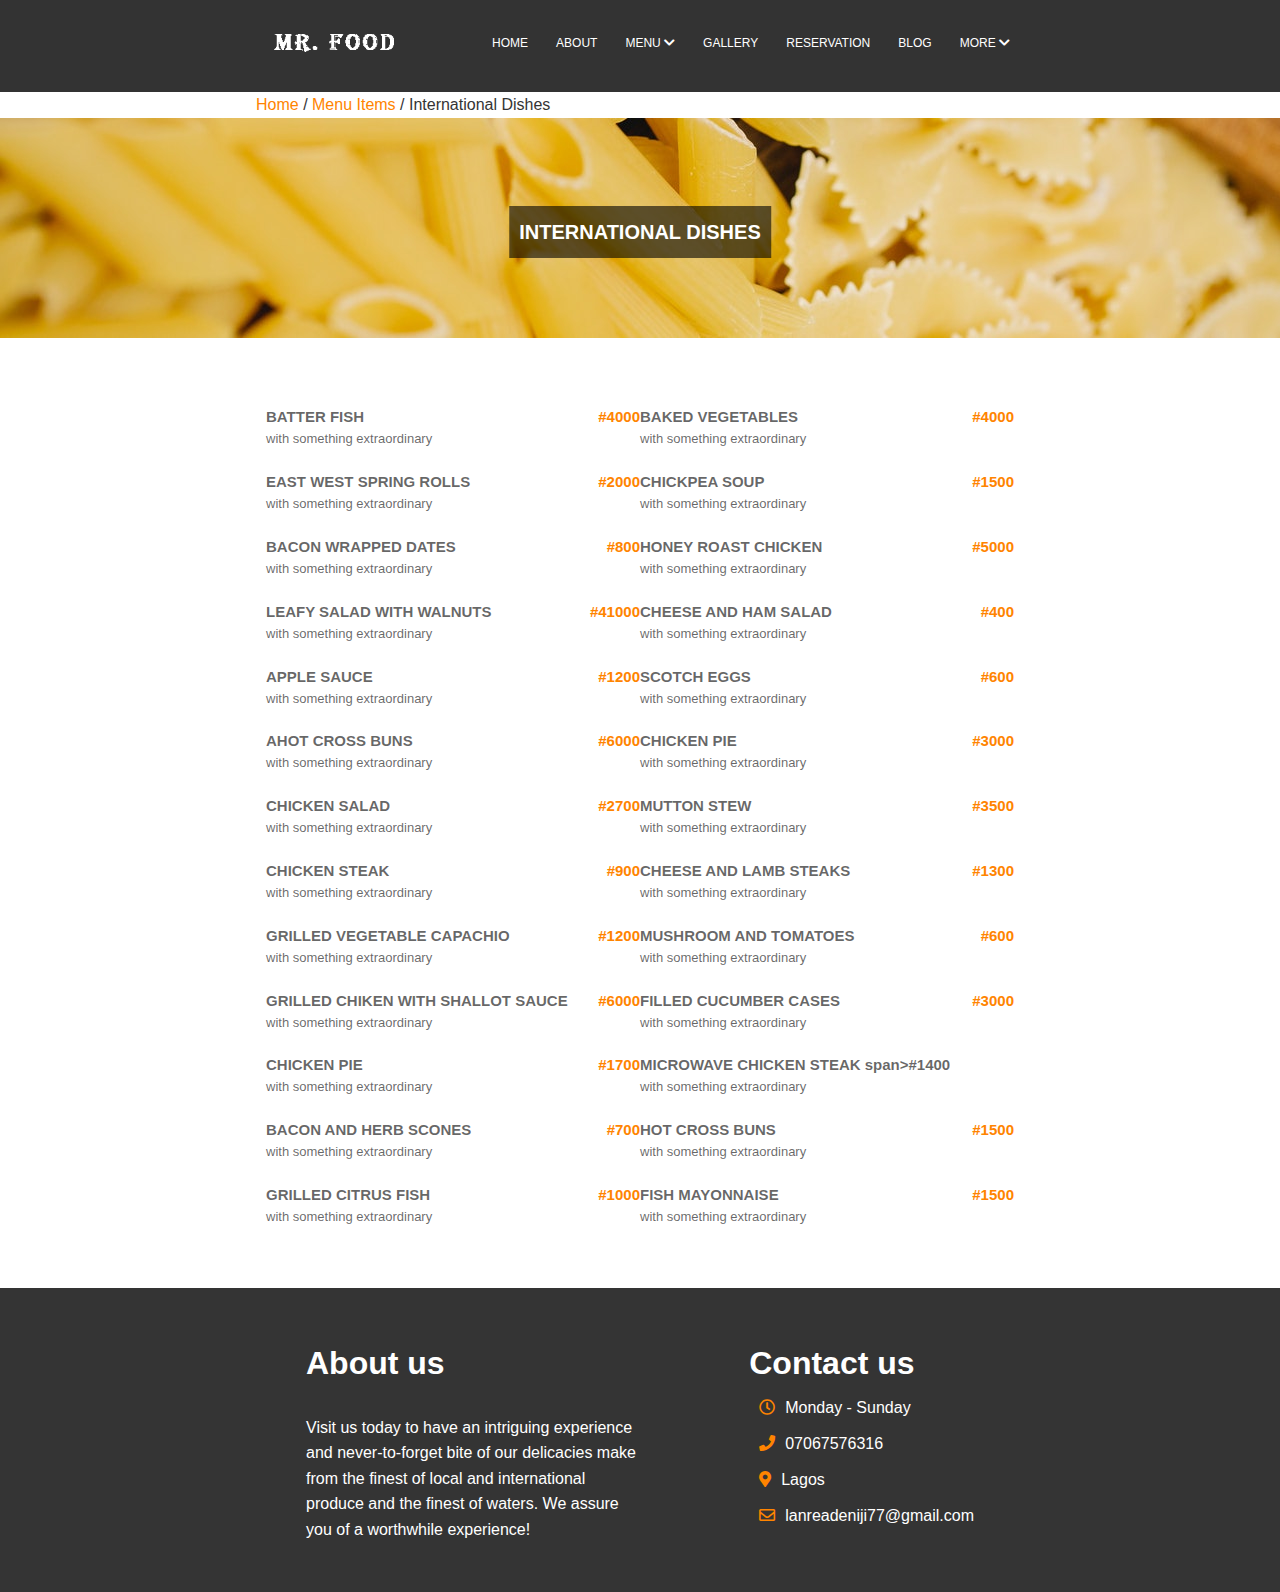
<file: intercontinentaldishes.html>
<!DOCTYPE html>
<html lang="en">
<head>
    <meta charset="UTF-8">
    <meta http-equiv="X-UA-Compatible" content="IE=edge">
    <meta name="viewport" content="width=device-width, initial-scale=1.0">
    <link rel="stylesheet" href="//use.fontawesome.com/releases/v5.10.2/css/all.css">
    <link rel="stylesheet" href="css/intercontinentaldishes.css">
    <title>Mr Food | Intercontinental Dishes</title>
</head>
<body>
    <header  class="desktop">
        <div>
            <div class="menu">
                <div class="container">
                    <div class="logo"><img src="images/mrfood.png" alt=""></div>
                    <div class="list">
                        <ul>
                            <li><a href="index.html">HOME</a></li>
                            <li><a href="about.html">ABOUT</a></li>
                            <li class="openMenu">
                                <a href="menu.html">MENU <i class="fas fa-chevron-down"></i></a>
                                <div class="dropdown">
                                    <ul class="menulist">
                                        <li><a href="localdishes.html">Local Dishes</a></li>
                                        <li><a href="intercontinentaldishes.html"><span> Intercontinental Dishes</span></a></li>
                                        <li><a href="desserts.html">Desserts</a></li>
                                        <li><a href="drinks.html">Drinks</a></li>
                                    </ul>
                                </div>
                            </li>
                            <li><a href="gallery.html">GALLERY</a></li>
                            <li><a href="reservation.html">RESERVATION</a></li>
                            <li><a href="blog.html">BLOG</a></li>
                            <li class="openMenu"><a href="more.html">MORE <i class="fas fa-chevron-down"></i></a>
                                <div class="dropdown">
                                    <ul class="menulist">
                                        <li><a href="">Contact Us</a></li>
                                    </ul>
                                </div>
                        </li>
                        </ul>
                    </div>
                </div>
            </div>
        <div>
    </header>

     <!-- Mobile version -->
     <header class="mobile">
        <div class="fixed">
            <div class="menu">
                <div class="container">
                    <div class="logo"><img src="images/mrfood.png" alt=""></div>
                    <div class="show">
                        <i class="fas fa-bars"></i>
                    </div>
                    <div class="noshow times">
                        <i class="fas fa-times"></i>
                    </div>
                </div>
            </div>
            <div class="container menu">
                <div class="noList">
                    <ul>
                        <li><a href="index.html">HOME</a></li>
                        <li><a href="about.html"><span>ABOUT</span></a></li>
                        <li class="openMenu">
                            <div class="flexMe">
                                <div>
                                    <a href="menu.html">MENU</a>
                                </div>
                                <div class="drop">
                                    <i class="fas fa-chevron-down"></i>
                                </div>
                            </div>
                            <div class="doNotDrop">
                                <ul class="menulist">
                                    <li><a href="localdishes.html"> Local Dishes</a></li>
                                    <li><a href="intercontinentaldishes.html">Intercontinental Dishes</a></li>
                                    <li><a href="desserts.html">Desserts</a></li>
                                    <li><a href="drinks.html">Drinks</a></li>
                                </ul>
                            </div>
                        </li>
                        <li><a href="gallery.html">GALLERY</a></li>
                        <li><a href="reservation.html">RESERVATION</a></li>
                        <li>
                            <a href="contact.html">CONTACT US</a>
                        </li>
                    </ul>
                </div>
            </div>
        <div>
    </header>
    <!-- End of Mobile -->
   
    <section>
        <div>
            <div class="coverPix">
                <div class="container">
                    <p> <span>Home</span>  / <span>Menu Items </span>/  International Dishes</p>
                </div>
                <div class="local">
                    <div>
                        <img src="images/inter.jpg" alt="drink">
                    </div>
                    <div class="localDishes"><h1>INTERNATIONAL DISHES</h1></div>
                </div>
            </div>
    </section>
    <section>
        <div class="container lcl">
            <div class="cost">
                <div class="costWidth">
                    <h1>BATTER FISH <span>#4000</span></h1>
                    <p>with something extraordinary</p>
                </div>
                <div class="costWidth">
                    <h1>BAKED VEGETABLES <span>#4000</span></h1>
                    <p>with something extraordinary</p>
                </div>
            </div>
            
            <div class="cost">
                <div class="costWidth">
                    <h1>EAST WEST SPRING ROLLS  <span>#2000</span></h1>
                    <p>with something extraordinary</p>
                </div>
                <div class="costWidth">
                    <h1>CHICKPEA SOUP <span>#1500</span></h1>
                    <p>with something extraordinary</p>
                </div>
            </div>
            <div class="cost">
                <div class="costWidth">
                    <h1>BACON WRAPPED DATES <span>#800</span></h1>
                    <p>with something extraordinary</p>
                </div>
                <div class="costWidth">
                    <h1>HONEY ROAST CHICKEN <span>#5000</span></h1>
                    <p>with something extraordinary</p>
                </div>
            </div>
            <div class="cost">
                <div class="costWidth">
                    <h1>LEAFY SALAD WITH WALNUTS <span>#41000</span></h1>
                    <p>with something extraordinary</p>
                </div>
                <div class="costWidth">
                    <h1>CHEESE AND HAM SALAD <span>#400</span></h1>
                    <p>with something extraordinary</p>
                </div>
            </div>
            <div class="cost">
                <div class="costWidth">
                    <h1>APPLE SAUCE <span>#1200</span></h1>
                    <p>with something extraordinary</p>
                </div>
                <div class="costWidth">
                    <h1>SCOTCH EGGS <span>#600</span></h1>
                    <p>with something extraordinary</p>
                </div>
            </div>
            <div class="cost">
                <div class="costWidth">
                    <h1>AHOT CROSS BUNS <span>#6000</span></h1>
                    <p>with something extraordinary</p>
                </div>
                <div class="costWidth">
                    <h1>CHICKEN PIE <span>#3000</span></h1>
                    <p>with something extraordinary</p>
                </div>
            </div>
            <div class="cost">
                <div class="costWidth">
                    <h1>CHICKEN SALAD  <span>#2700</span></h1>
                    <p>with something extraordinary</p>
                </div>
                <div class="costWidth">
                    <h1>MUTTON STEW <span>#3500</span></h1>
                    <p>with something extraordinary</p>
                </div>
            </div>
            <div class="cost">
                <div class="costWidth">
                    <h1>CHICKEN STEAK  <span>#900</span></h1>
                    <p>with something extraordinary</p>
                </div>
                <div class="costWidth">
                    <h1>CHEESE AND LAMB STEAKS <span>#1300</span></h1>
                    <p>with something extraordinary</p>
                </div>
            </div>
            <div class="cost">
                <div class="costWidth">
                    <h1>GRILLED VEGETABLE CAPACHIO  <span>#1200</span></h1>
                    <p>with something extraordinary</p>
                </div>
                <div class="costWidth">
                    <h1>MUSHROOM AND TOMATOES <span>#600</span></h1>
                    <p>with something extraordinary</p>
                </div>
            </div>
            <div class="cost">
                <div class="costWidth">
                    <h1>GRILLED CHIKEN WITH SHALLOT SAUCE  <span>#6000</span></h1>
                    <p>with something extraordinary</p>
                </div>
                <div class="costWidth">
                    <h1>FILLED CUCUMBER CASES <span>#3000</span></h1>
                    <p>with something extraordinary</p>
                </div>
            </div>
            <div class="cost">
                <div class="costWidth">
                    <h1>CHICKEN PIE  <span>#1700</span></h1>
                    <p>with something extraordinary</p>
                </div>
                <div class="costWidth">
                    <h1>MICROWAVE CHICKEN STEAK span>#1400</span></h1>
                    <p>with something extraordinary</p>
                </div>
            </div>
            <div class="cost">
                <div class="costWidth">
                    <h1>BACON AND HERB SCONES  <span>#700</span></h1>
                    <p>with something extraordinary</p>
                </div>
                <div class="costWidth">
                    <h1>HOT CROSS BUNS <span>#1500</span></h1>
                    <p>with something extraordinary</p>
                </div>
            </div>
            <div class="cost">
                <div class="costWidth">
                    <h1>GRILLED CITRUS FISH  <span>#1000</span></h1>
                    <p>with something extraordinary</p>
                </div>
                <div class="costWidth">
                    <h1>FISH MAYONNAISE <span>#1500</span></h1>
                    <p>with something extraordinary</p>
                </div>
            </div>
        </div>
    </section>

    <footer>
        <div class="myFooter">
            <div class="container footer">
                <div class="about">
                    <h1>About us</h1>
                    <br>
                    <p>Visit us today to have an intriguing experience and never-to-forget bite of our delicacies make from the finest of local and international produce and the finest of waters. We assure you of a worthwhile experience!</p>
                </div>
                <div>
                    <h1>Contact us</h1>
                    <div><i class="far fa-clock"></i>Monday - Sunday</div>
                    <div><i class="fas fa-phone"></i>07067576316</div>
                    <div><i class="fas fa-map-marker-alt"></i>Lagos</div>
                    <div><i class="far fa-envelope"></i>lanreadeniji77@gmail.com</div>
                </div>
            </div>
        </div>
    </footer>
    <script src="js/intercontinentaldishes.js"></script>
</body>
</html>
</file>
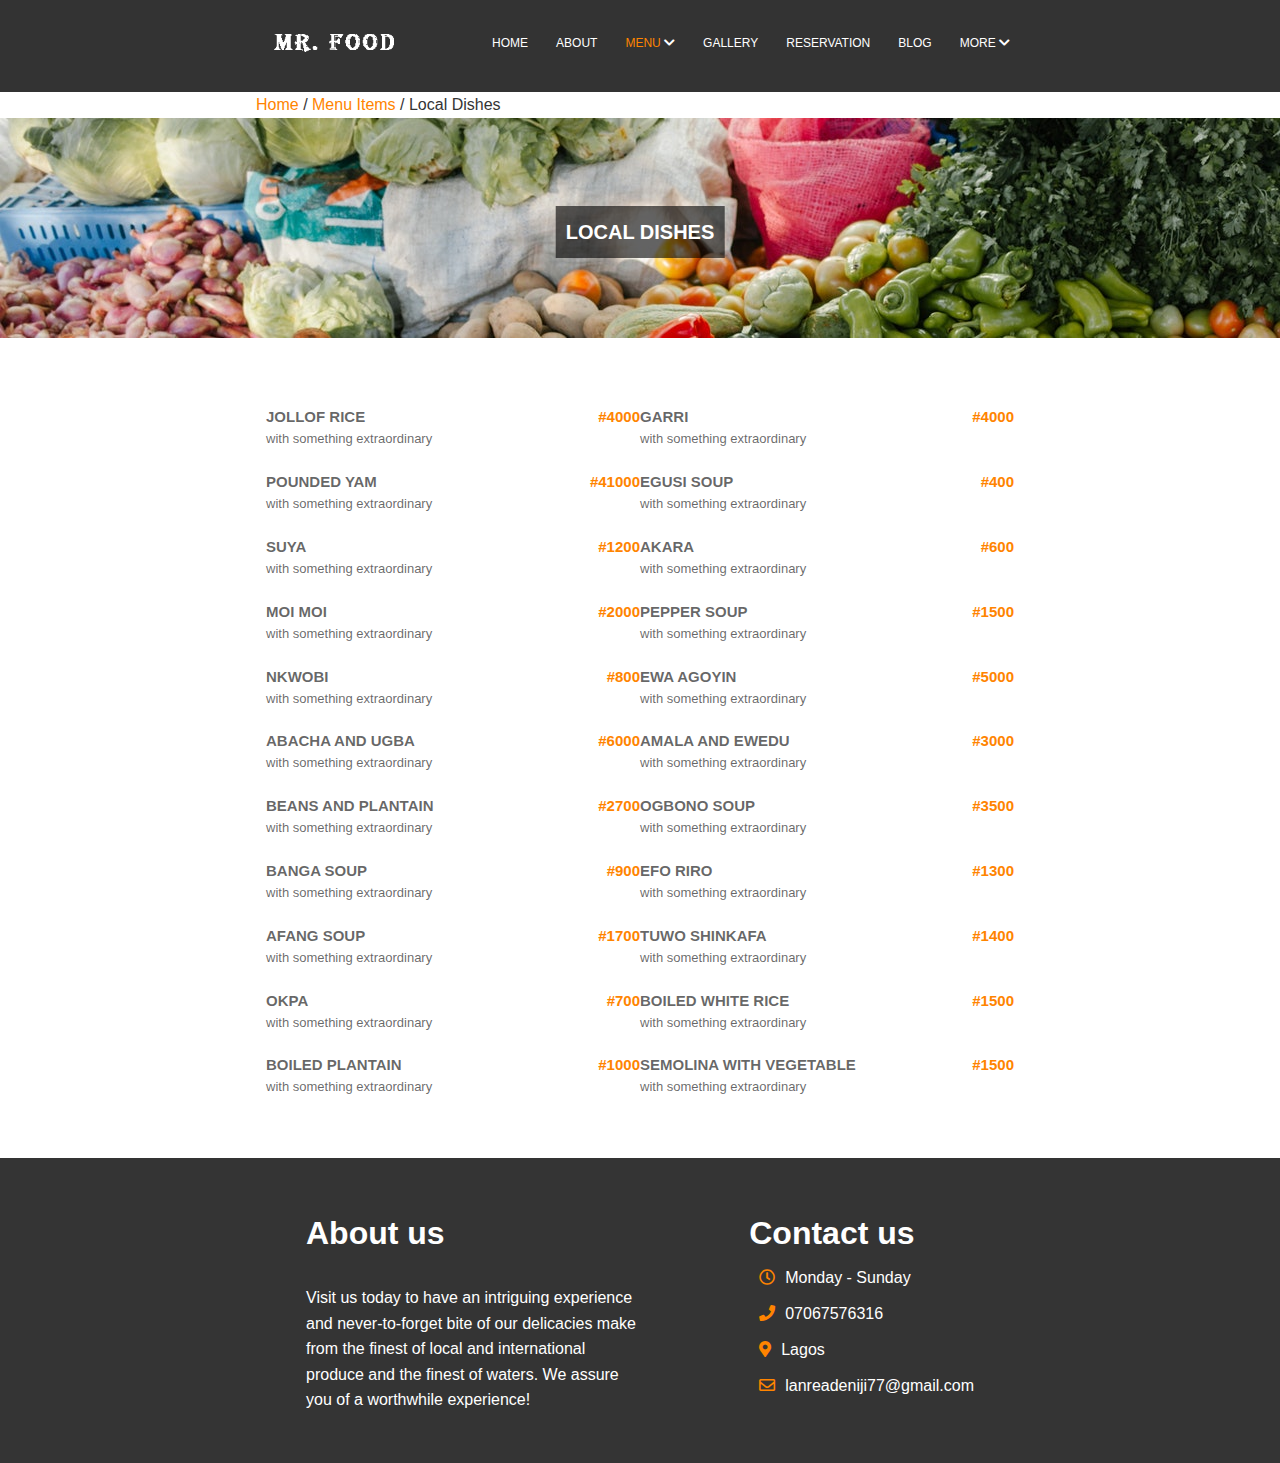
<file: localdishes.html>
<!DOCTYPE html>
<html lang="en">
<head>
    <meta charset="UTF-8">
    <meta http-equiv="X-UA-Compatible" content="IE=edge">
    <meta name="viewport" content="width=device-width, initial-scale=1.0">
    <link rel="stylesheet" href="//use.fontawesome.com/releases/v5.10.2/css/all.css">
    <link rel="stylesheet" href="css/localdishes.css">
    <title>Mr Food | Local Dishes</title>
</head>
<body>
    <header  class="desktop">
        <div>
            <div class="menu">
                <div class="container">
                    <div class="logo"><img src="images/mrfood.png" alt=""></div>
                    <div class="list">
                        <ul>
                            <li><a href="index.html">HOME</a></li>
                            <li><a href="about.html">ABOUT</a></li>
                            <li class="openMenu">
                                <a href="menu.html"><span>MENU</span> <i class="fas fa-chevron-down"></i></a>
                                <div class="dropdown">
                                    <ul class="menulist">
                                        <li><a href="localdishes.html"><span>Local Dishes</span></a></li>
                                        <li><a href="intercontinentaldishes.html">Intercontinental Dishes</a></li>
                                        <li><a href="desserts.html">Desserts</a></li>
                                        <li><a href="drinks.html">Drinks</a></li>
                                    </ul>
                                </div>
                            </li>
                            <li><a href="gallery.html">GALLERY</a></li>
                            <li><a href="reservation.html">RESERVATION</a></li>
                            <li><a href="blog.html">BLOG</a></li>
                            <li class="openMenu"><a href="more.html">MORE <i class="fas fa-chevron-down"></i></a>
                                <div class="dropdown">
                                    <ul class="menulist">
                                        <li><a href="">Contact Us</a></li>
                                    </ul>
                                </div>
                        </li>
                        </ul>
                    </div>
                </div>
            </div>
        <div>
    </header>

     <!-- Mobile version -->
     <header class="mobile">
        <div class="fixed">
            <div class="menu">
                <div class="container">
                    <div class="logo"><img src="images/mrfood.png" alt=""></div>
                    <div class="show">
                        <i class="fas fa-bars"></i>
                    </div>
                    <div class="noshow times">
                        <i class="fas fa-times"></i>
                    </div>
                </div>
            </div>
            <div class="container menu">
                <div class="noList">
                    <ul>
                        <li><a href="index.html">HOME</a></li>
                        <li><a href="about.html">ABOUT</a></li>
                        <li class="openMenu">
                            <div class="flexMe">
                                <div>
                                    <a href="menu.html">MENU</a>
                                </div>
                                <div class="drop">
                                    <i class="fas fa-chevron-down"></i>
                                </div>
                            </div>
                            <div class="doNotDrop">
                                <ul class="menulist">
                                    <li><a href="localdishes.html"><span> Local Dishes </span></a></li>
                                    <li><a href="intercontinentaldishes.html">Intercontinental Dishes</a></li>
                                    <li><a href="desserts.html">Desserts</a></li>
                                    <li><a href="drinks.html">Drinks</a></li>
                                </ul>
                            </div>
                        </li>
                        <li><a href="gallery.html">GALLERY</a></li>
                        <li><a href="reservation.html">RESERVATION</a></li>
                        <li>
                            <a href="contact.html">CONTACT US</a>
                        </li>
                    </ul>
                </div>
            </div>
        <div>
    </header>
    <!-- End of Mobile -->
   
    <section>
        <div>
            <div class="coverPix">
                <div class="container">
                    <p> <span>Home</span>  / <span>Menu Items </span>/  Local Dishes</p>
                </div>
                <div class="local">
                    <div>
                        <img src="images/local.jpg" alt="localdishes">
                    </div>
                    <div class="localDishes"><h1>LOCAL DISHES</h1></div>
                </div>
            </div>
    </section>
    <section>
        <div class="container lcl">
            <div class="cost">
                <div class="costWidth">
                    <h1>JOLLOF RICE  <span>#4000</span></h1>
                    <p>with something extraordinary</p>
                </div>
                <div class="costWidth">
                    <h1>GARRI <span>#4000</span></h1>
                    <p>with something extraordinary</p>
                </div>
            </div>
            <div class="cost">
                <div class="costWidth">
                    <h1>POUNDED YAM  <span>#41000</span></h1>
                    <p>with something extraordinary</p>
                </div>
                <div class="costWidth">
                    <h1>EGUSI SOUP <span>#400</span></h1>
                    <p>with something extraordinary</p>
                </div>
            </div>
            <div class="cost">
                <div class="costWidth">
                    <h1>SUYA  <span>#1200</span></h1>
                    <p>with something extraordinary</p>
                </div>
                <div class="costWidth">
                    <h1>AKARA <span>#600</span></h1>
                    <p>with something extraordinary</p>
                </div>
            </div>
            <div class="cost">
                <div class="costWidth">
                    <h1>MOI MOI  <span>#2000</span></h1>
                    <p>with something extraordinary</p>
                </div>
                <div class="costWidth">
                    <h1>PEPPER SOUP <span>#1500</span></h1>
                    <p>with something extraordinary</p>
                </div>
            </div>
            <div class="cost">
                <div class="costWidth">
                    <h1>NKWOBI  <span>#800</span></h1>
                    <p>with something extraordinary</p>
                </div>
                <div class="costWidth">
                    <h1>EWA AGOYIN <span>#5000</span></h1>
                    <p>with something extraordinary</p>
                </div>
            </div>
            <div class="cost">
                <div class="costWidth">
                    <h1>ABACHA AND UGBA  <span>#6000</span></h1>
                    <p>with something extraordinary</p>
                </div>
                <div class="costWidth">
                    <h1>AMALA AND EWEDU <span>#3000</span></h1>
                    <p>with something extraordinary</p>
                </div>
            </div>
            <div class="cost">
                <div class="costWidth">
                    <h1>BEANS AND PLANTAIN  <span>#2700</span></h1>
                    <p>with something extraordinary</p>
                </div>
                <div class="costWidth">
                    <h1>OGBONO SOUP <span>#3500</span></h1>
                    <p>with something extraordinary</p>
                </div>
            </div>
            <div class="cost">
                <div class="costWidth">
                    <h1>BANGA SOUP  <span>#900</span></h1>
                    <p>with something extraordinary</p>
                </div>
                <div class="costWidth">
                    <h1>EFO RIRO <span>#1300</span></h1>
                    <p>with something extraordinary</p>
                </div>
            </div>
            <div class="cost">
                <div class="costWidth">
                    <h1>AFANG SOUP  <span>#1700</span></h1>
                    <p>with something extraordinary</p>
                </div>
                <div class="costWidth">
                    <h1>TUWO SHINKAFA <span>#1400</span></h1>
                    <p>with something extraordinary</p>
                </div>
            </div>
            <div class="cost">
                <div class="costWidth">
                    <h1>OKPA  <span>#700</span></h1>
                    <p>with something extraordinary</p>
                </div>
                <div class="costWidth">
                    <h1>BOILED WHITE RICE <span>#1500</span></h1>
                    <p>with something extraordinary</p>
                </div>
            </div>
            <div class="cost">
                <div class="costWidth">
                    <h1>BOILED PLANTAIN  <span>#1000</span></h1>
                    <p>with something extraordinary</p>
                </div>
                <div class="costWidth">
                    <h1>SEMOLINA WITH VEGETABLE <span>#1500</span></h1>
                    <p>with something extraordinary</p>
                </div>
            </div>
        </div>
    </section>

    <footer>
        <div class="myFooter">
            <div class="container footer">
                <div class="about">
                    <h1>About us</h1>
                    <br>
                    <p>Visit us today to have an intriguing experience and never-to-forget bite of our delicacies make from the finest of local and international produce and the finest of waters. We assure you of a worthwhile experience!</p>
                </div>
                <div>
                    <h1>Contact us</h1>
                    <div><i class="far fa-clock"></i>Monday - Sunday</div>
                    <div><i class="fas fa-phone"></i>07067576316</div>
                    <div><i class="fas fa-map-marker-alt"></i>Lagos</div>
                    <div><i class="far fa-envelope"></i>lanreadeniji77@gmail.com</div>
                </div>
            </div>
        </div>
    </footer>
    <script src="js/localdishes.js"></script>
</body>
</html>
</file>
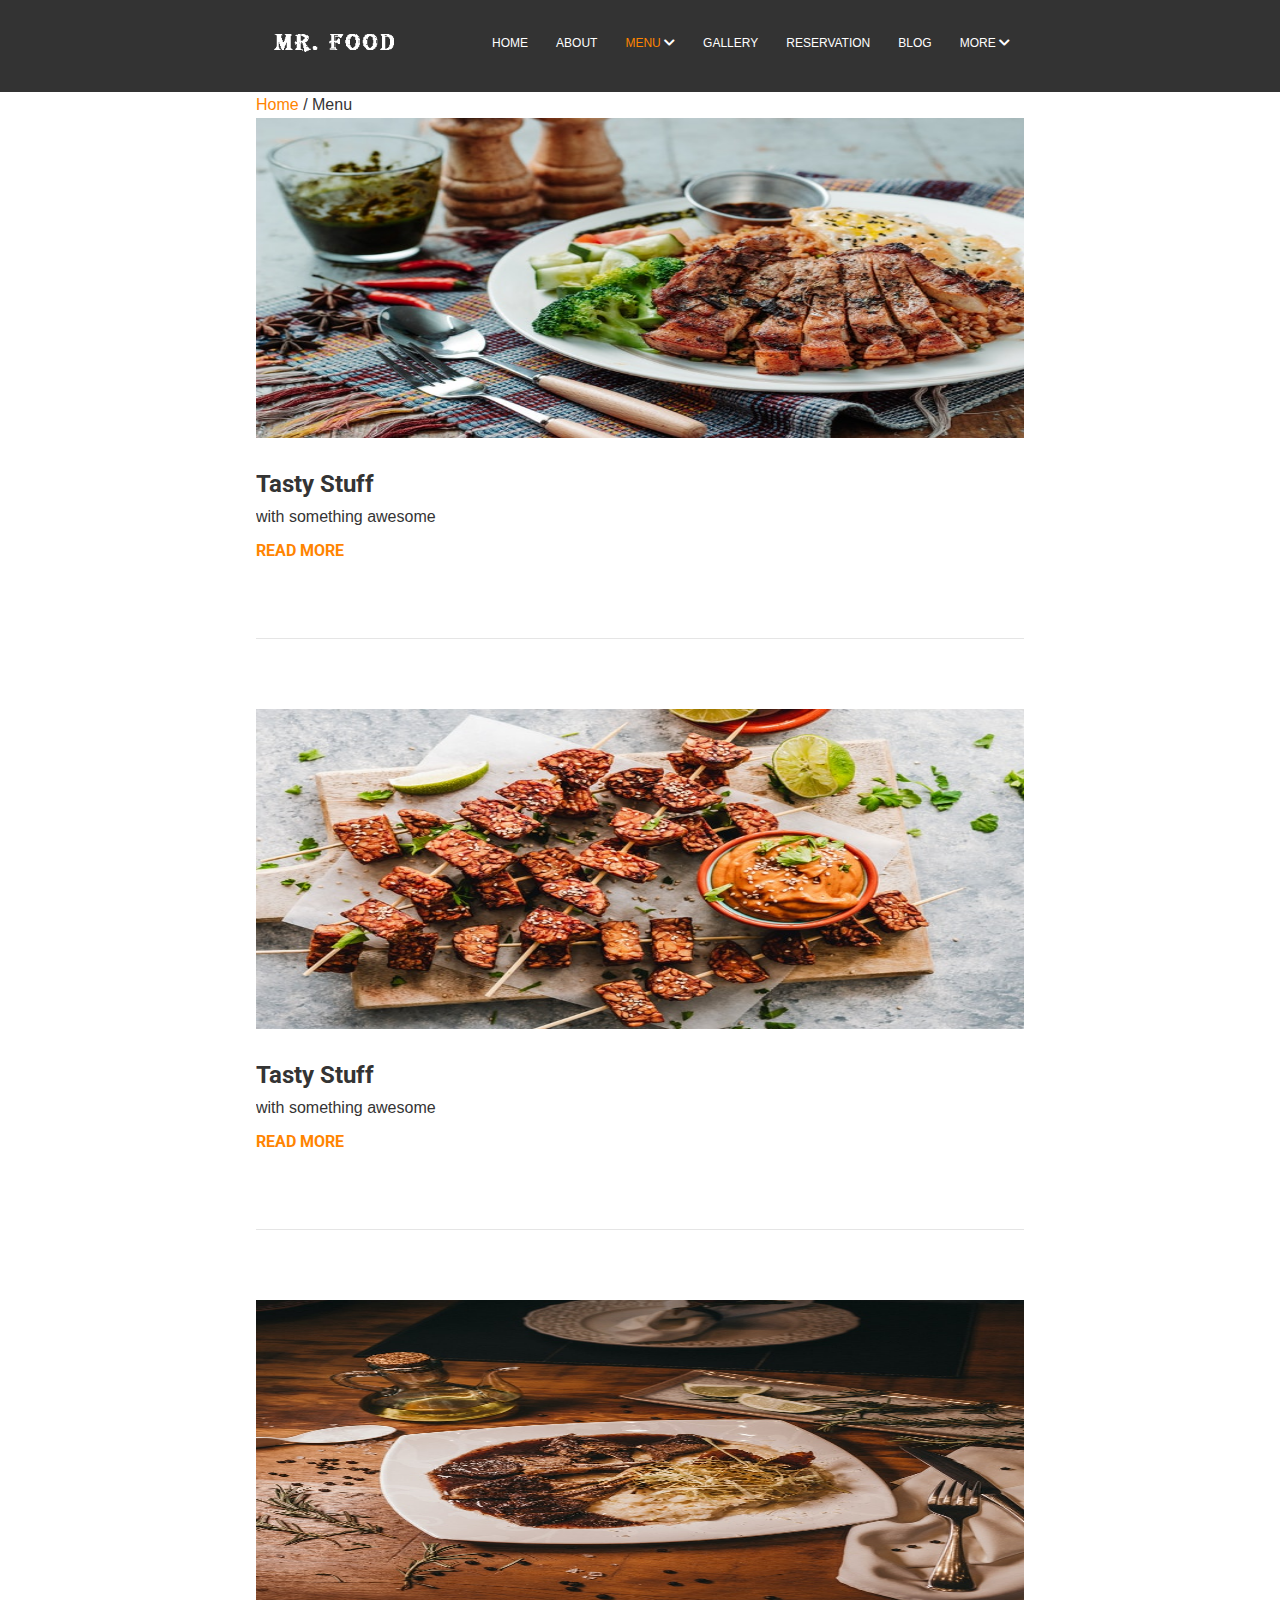
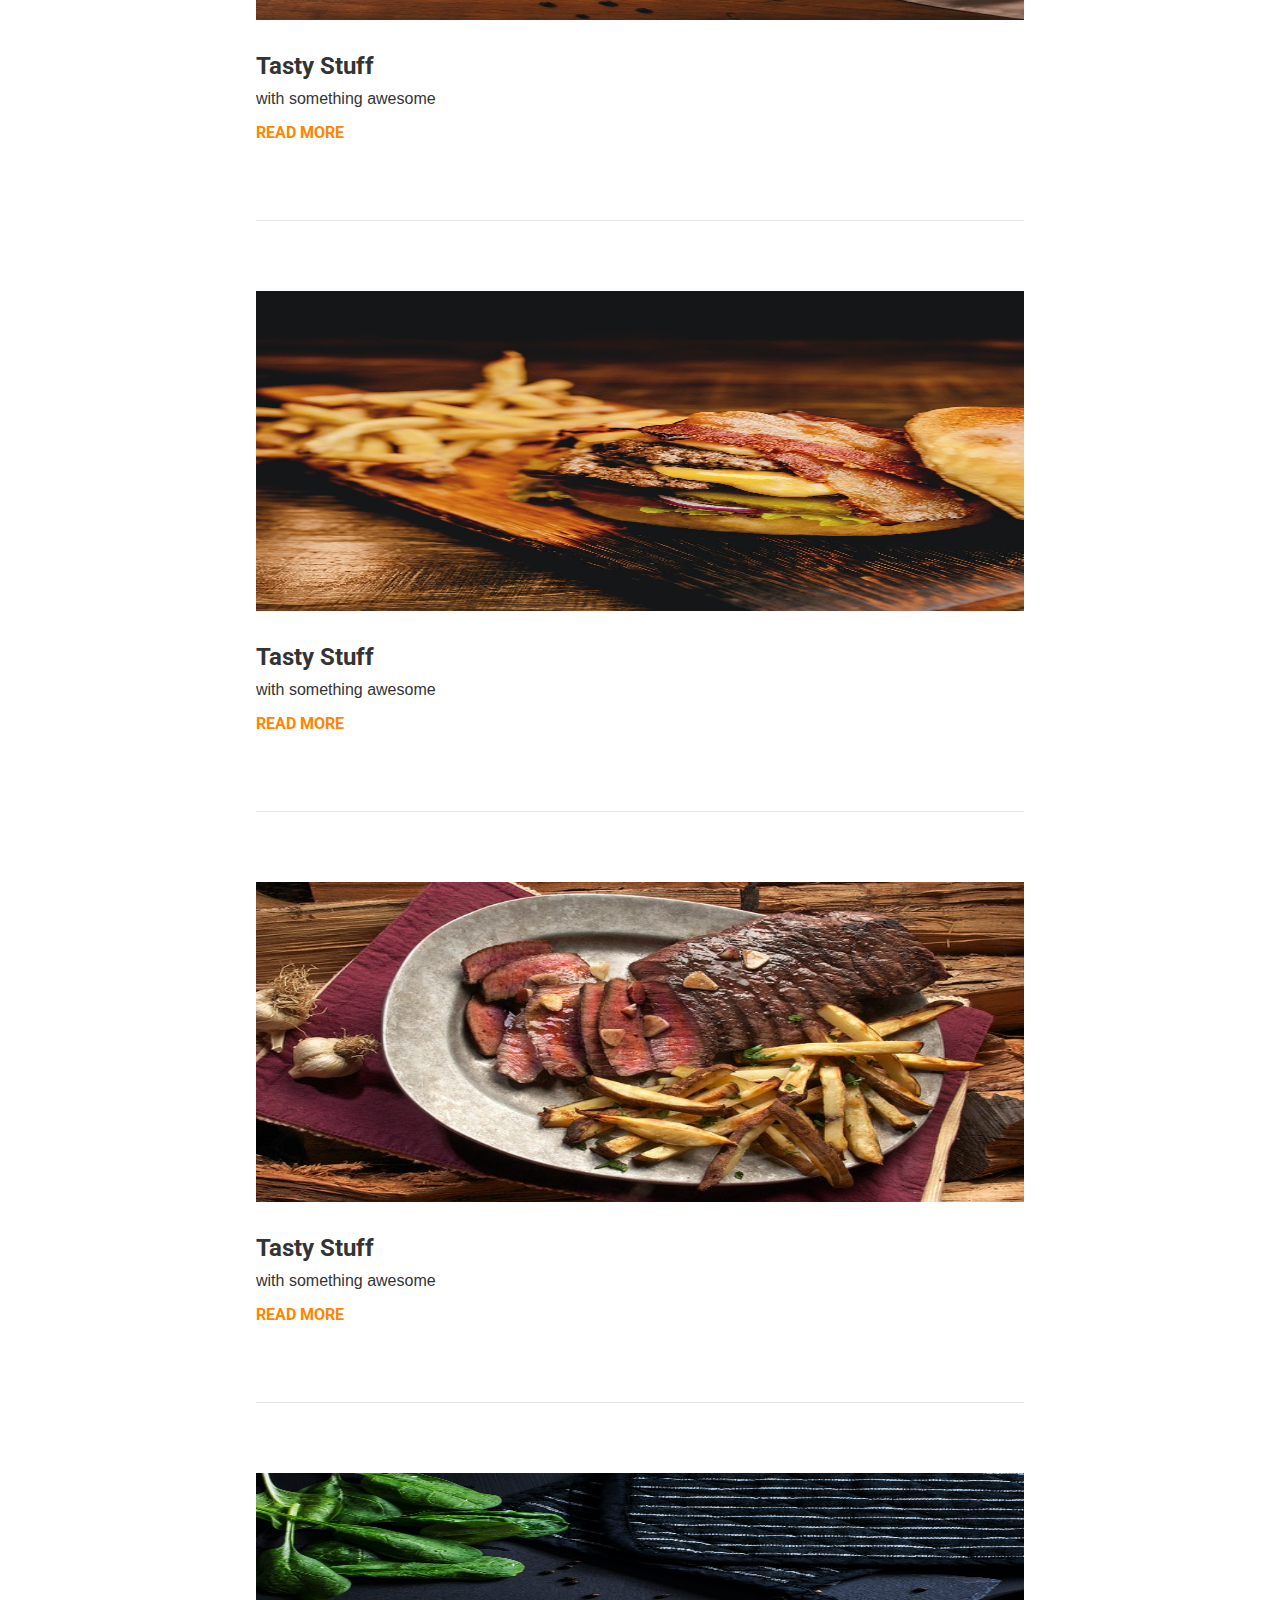
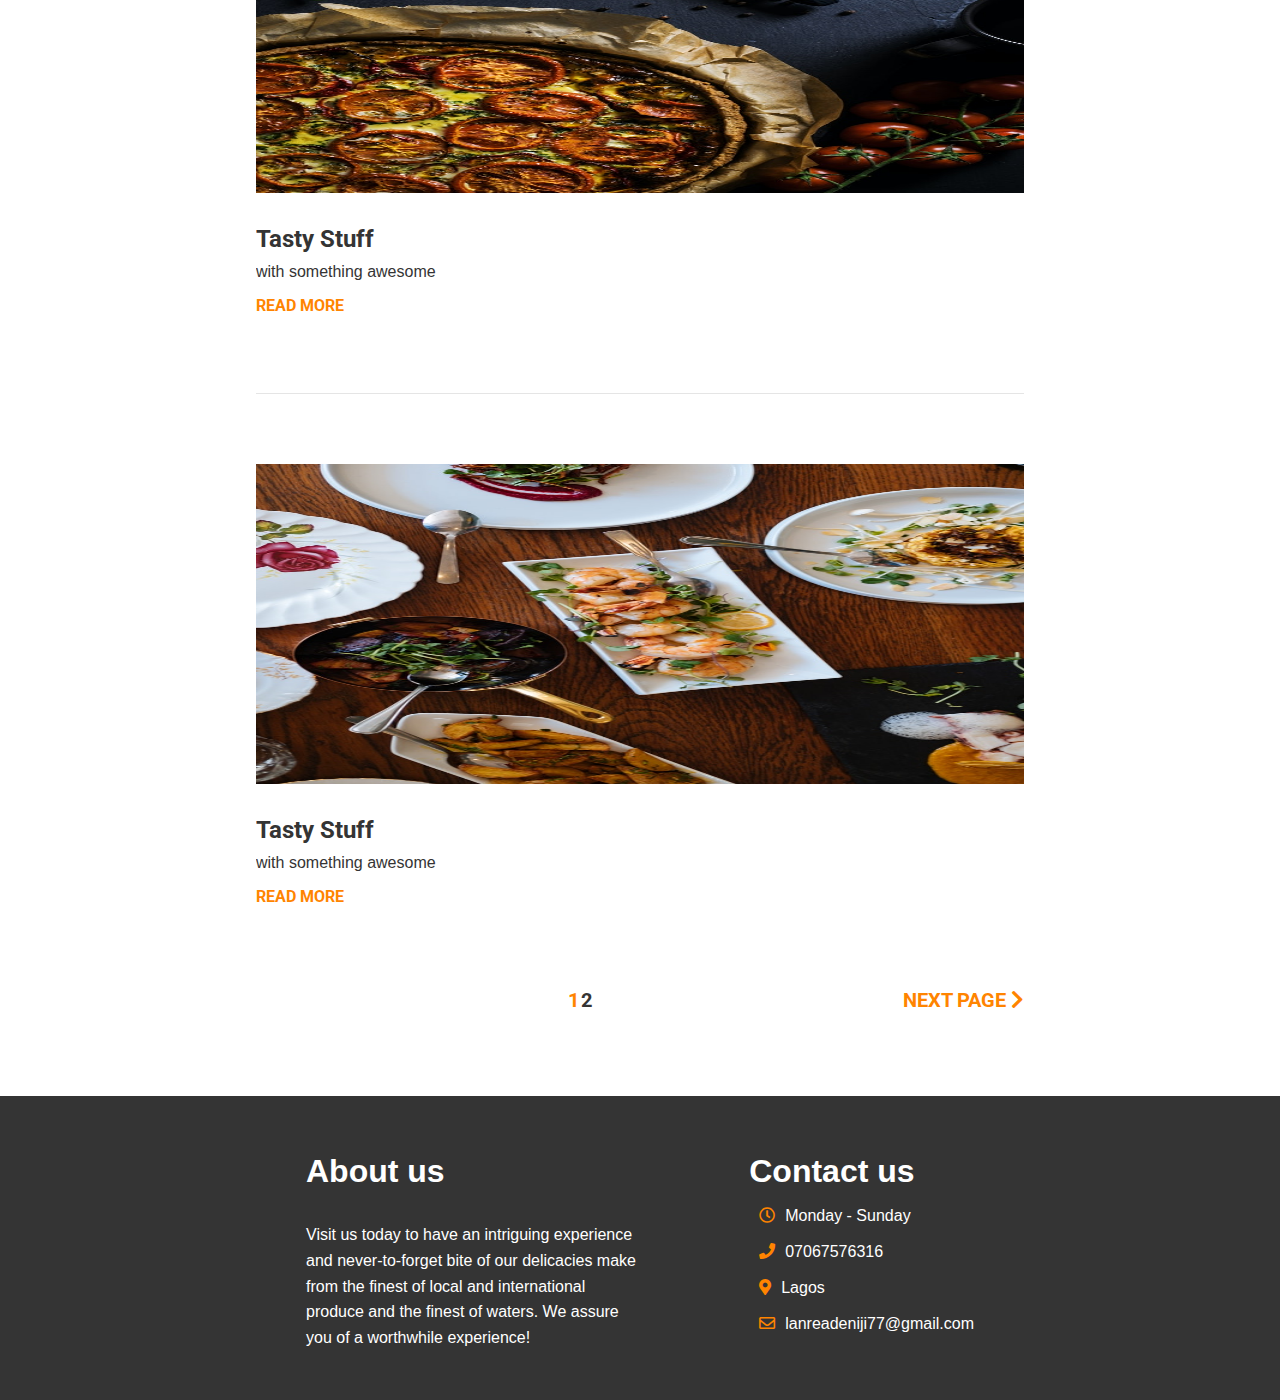
<file: menu.html>
<!DOCTYPE html>
<html lang="en">
<head>
    <meta charset="UTF-8">
    <meta http-equiv="X-UA-Compatible" content="IE=edge">
    <meta name="viewport" content="width=device-width, initial-scale=1.0">
    <link rel="stylesheet" href="//use.fontawesome.com/releases/v5.10.2/css/all.css">
    <link rel="stylesheet" href="css/menu.css">
    <title>Mr Food | Desserts</title>
</head>
<body>
    <header class="desktop">
        <div>
            <div class="menu">
                <div class="container">
                    <div class="logo"><img src="images/mrfood.png" alt=""></div>
                    <div class="list">
                        <ul>
                            <li><a href="index.html">HOME</a></li>
                            <li><a href="about.html">ABOUT</a></li>
                            <li class="openMenu">
                                <a href="menu.html"><span>MENU</span> <i class="fas fa-chevron-down"></i></a>
                                <div class="dropdown">
                                    <ul class="menulist">
                                        <li><a href="localdishes.html">Local Dishes</a></li>
                                        <li><a href="intercontinentaldishes.html">Intercontinental Dishes</a></li>
                                        <li><a href="desserts.html"><span>Desserts</span></a></li>
                                        <li><a href="drinks.html">Drinks</a></li>
                                    </ul>
                                </div>
                            </li>
                            <li><a href="gallery.html">GALLERY</a></li>
                            <li><a href="reservation.html">RESERVATION</a></li>
                            <li><a href="blog.html">BLOG</a></li>
                            <li class="openMenu"><a href="more.html">MORE <i class="fas fa-chevron-down"></i></a>
                                <div class="dropdown">
                                    <ul class="menulist">
                                        <li><a href="">Contact Us</a></li>
                                    </ul>
                                </div>
                        </li>
                        </ul>
                    </div>
                </div>
            </div>
        <div>
    </header>

     <!-- Mobile version -->
     <header class="mobile">
        <div class="fixed">
            <div class="menu">
                <div class="container">
                    <div class="logo"><img src="images/mrfood.png" alt=""></div>
                    <div class="show">
                        <i class="fas fa-bars"></i>
                    </div>
                    <div class="noshow times">
                        <i class="fas fa-times"></i>
                    </div>
                </div>
            </div>
            <div class="container menu">
                <div class="noList">
                    <ul>
                        <li><a href="index.html">HOME</a></li>
                        <li><a href="about.html">ABOUT</a></li>
                        <li class="openMenu">
                            <div class="flexMe">
                                <div>
                                    <a href="menu.html"><span>MENU</span></a>
                                </div>
                                <div class="drop">
                                    <i class="fas fa-chevron-down"></i>
                                </div>
                            </div>
                            <div class="doNotDrop">
                                <ul class="menulist">
                                    <li><a href="localdishes.html"> Local Dishes</a></li>
                                    <li><a href="intercontinentaldishes.html">Intercontinental Dishes</a></li>
                                    <li><a href="desserts.html">Desserts</a></li>
                                    <li><a href="drinks.html">Drinks</a></li>
                                </ul>
                            </div>
                        </li>
                        <li><a href="gallery.html">GALLERY</a></li>
                        <li><a href="reservation.html">RESERVATION</a></li>
                        <li>
                            <a href="contact.html">CONTACT US</a>
                        </li>
                    </ul>
                </div>
            </div>
        <div>
    </header>
    <!-- End of Mobile -->
   
    <section>
        <div>
            <div class="container coverPix">
                <div>
                    <p> <span>Home</span>  / Menu</p>
                </div>
                <div>
                    <div class="menuImg">
                        <div>
                            <img src="images/menu img/pexels-nerfee-mirandilla-3186654.jpg" alt="drink">
                            <br>
                            <h1>Tasty Stuff</h1>
                            <p>with something awesome</p>
                            <h2><a href="">READ MORE</a></h2>
                        </div>
                    </div>
                    <div class="menuImg">
                        <div>
                            <img src="images/menu img/pexels-ella-olsson-3026805.jpg" alt="drink">
                            <br>
                            <h1>Tasty Stuff</h1>
                            <p>with something awesome</p>
                            <h2><a href="">READ MORE</a></h2>
                        </div>
                    </div>
                    <div class="menuImg">
                        <div>
                            <img src="images/menu img/pexels-jonathan-borba-2878741.jpg" alt="drink">
                            <br>
                            <h1>Tasty Stuff</h1>
                            <p>with something awesome</p>
                            <h2><a href="">READ MORE</a></h2>
                        </div>
                    </div>
                    <div class="menuImg">
                        <div>
                            <img src="images/menu img/pexels-jonathan-borba-2983099.jpg" alt="drink">
                            <br>
                            <h1>Tasty Stuff</h1>
                            <p>with something awesome</p>
                            <h2><a href="">READ MORE</a></h2>
                        </div>
                    </div>
                    <div class="menuImg">
                        <div>
                            <img src="images/menu img/pexels-kasumi-loffler-3535383.jpg" alt="drink">
                            <br>
                            <h1>Tasty Stuff</h1>
                            <p>with something awesome</p>
                            <h2><a href="">READ MORE</a></h2>
                        </div>
                    </div>
                    <div class="menuImg">
                        <div>
                            <img src="images/menu img/pexels-lumn-604969.jpg" alt="drink">
                            <br>
                            <h1>Tasty Stuff</h1>
                            <p>with something awesome</p>
                            <h2><a href="">READ MORE</a></h2>
                        </div>
                    </div>
                    <div class="menuImg">
                        <div>
                            <img src="images/menu img/pexels-mister-mister-3434523.jpg" alt="drink">
                            <br>
                            <h1>Tasty Stuff</h1>
                            <p>with something awesome</p>
                            <h2><a href="">READ MORE</a></h2>
                        </div>
                    </div>
                </div>
            </div>
    </section>

    <section>
        <div class="container page">
            <h1><a href="menu.html"><span>1</span></a></h1>
            <h1><a href="menuTwo.html">2</a></h1>
            <h1><a href="menuTwo.html"> <span>NEXT PAGE <i class="fas fa-chevron-right"></i></a></span></h1></div>
    </section>
    <footer>
        <div class="myFooter">
            <div class="container footer">
                <div class="about">
                    <h1>About us</h1>
                    <br>
                    <p>Visit us today to have an intriguing experience and never-to-forget bite of our delicacies make from the finest of local and international produce and the finest of waters. We assure you of a worthwhile experience!</p>
                </div>
                <div>
                    <h1>Contact us</h1>
                    <div><i class="far fa-clock"></i>Monday - Sunday</div>
                    <div><i class="fas fa-phone"></i>07067576316</div>
                    <div><i class="fas fa-map-marker-alt"></i>Lagos</div>
                    <div><i class="far fa-envelope"></i>lanreadeniji77@gmail.com</div>
                </div>
            </div>
        </div>
    </footer>
    <script src="js/menu.js"></script>
</body>
</html>
</file>
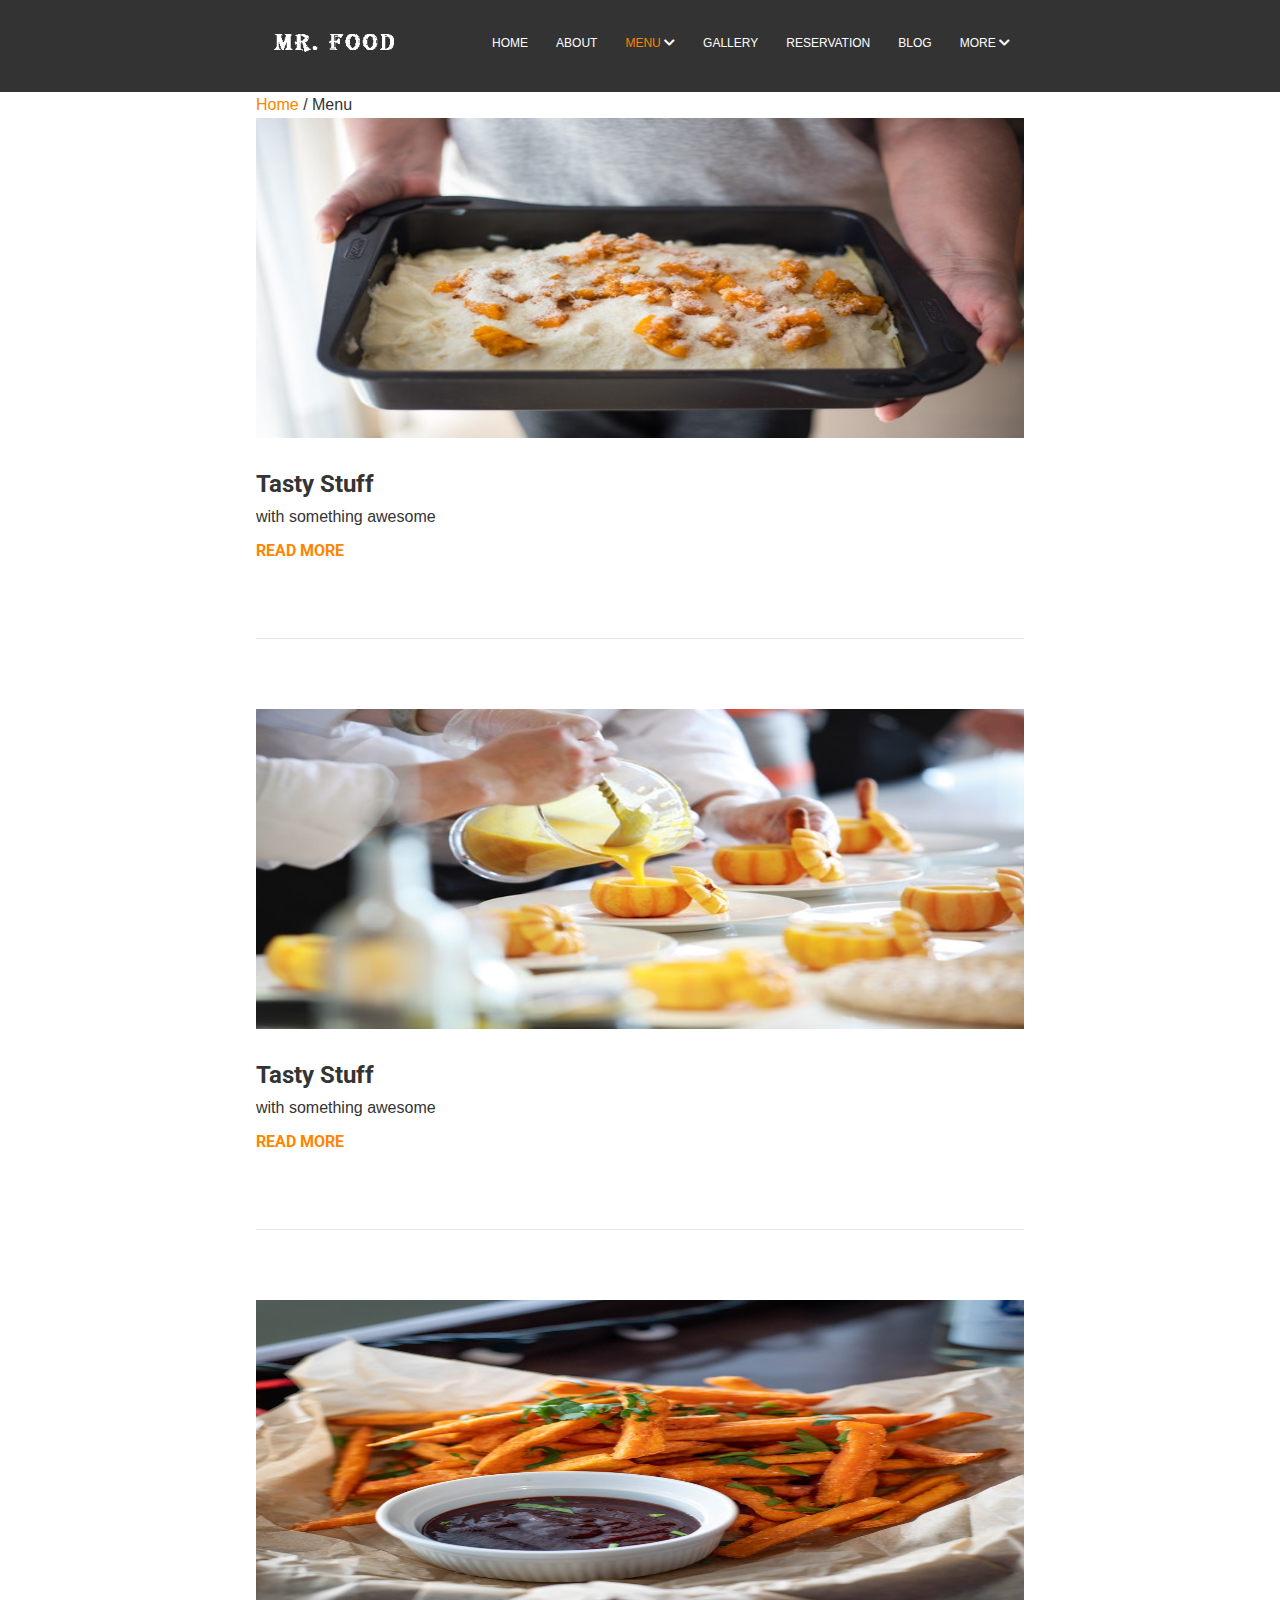
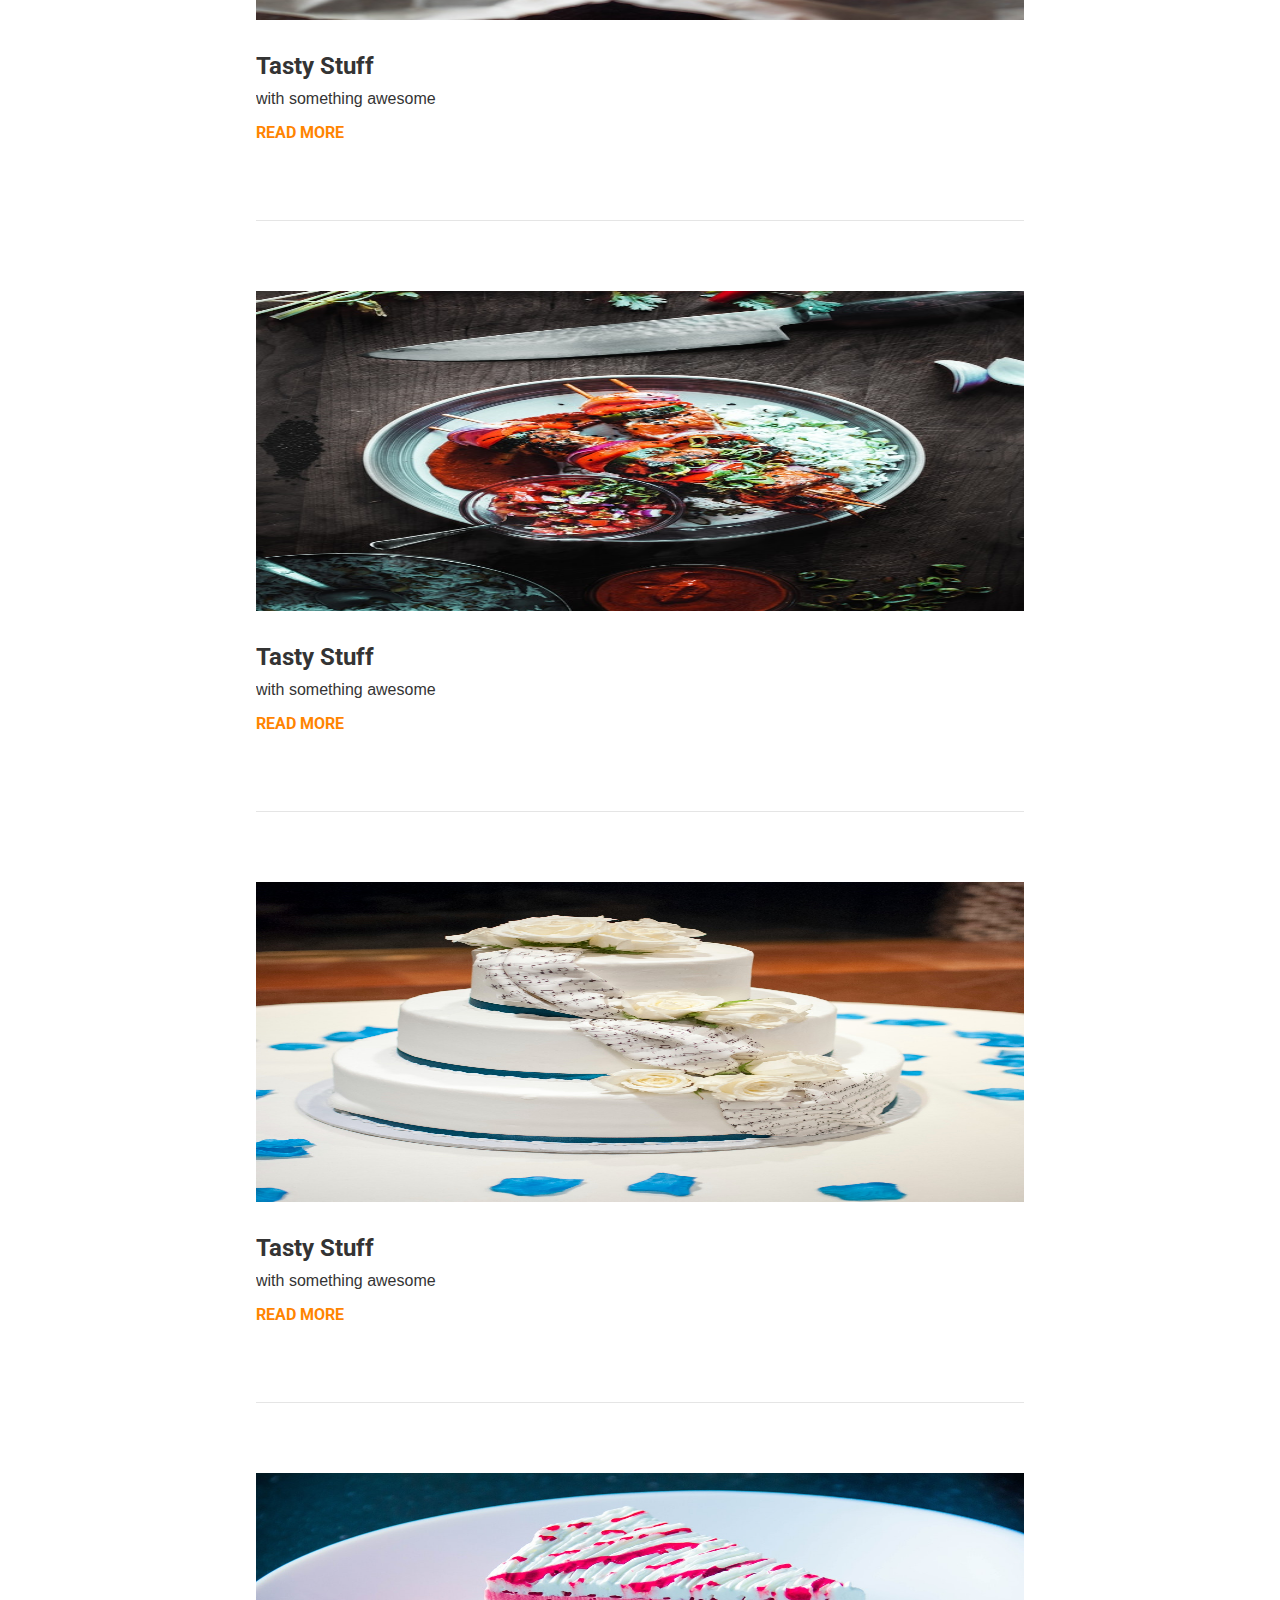
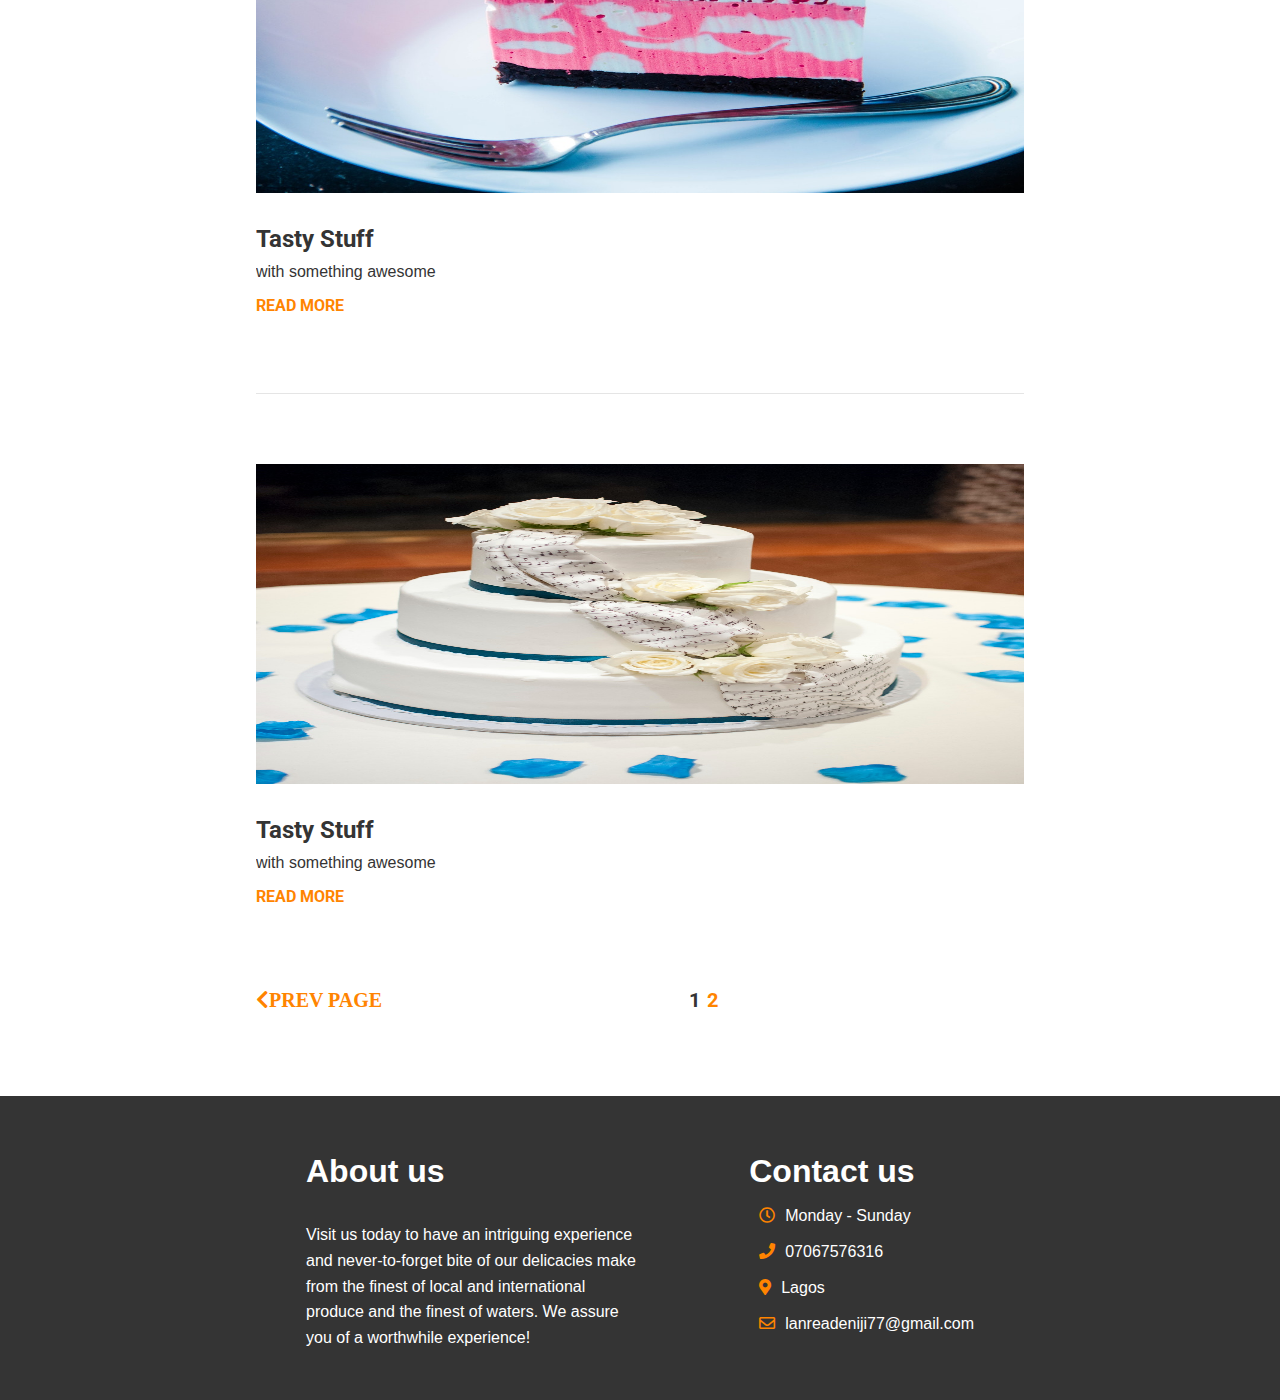
<file: menuTwo.html>
<!DOCTYPE html>
<html lang="en">
<head>
    <meta charset="UTF-8">
    <meta http-equiv="X-UA-Compatible" content="IE=edge">
    <meta name="viewport" content="width=device-width, initial-scale=1.0">
    <link rel="stylesheet" href="//use.fontawesome.com/releases/v5.10.2/css/all.css">
    <link rel="stylesheet" href="css/menuTwo.css">
    <title>Mr Food | Desserts</title>
</head>
<body>
    <header class="desktop">
        <div>
            <div class="menu">
                <div class="container">
                    <div class="logo"><img src="images/mrfood.png" alt=""></div>
                    <div class="list">
                        <ul>
                            <li><a href="index.html">HOME</a></li>
                            <li><a href="about.html">ABOUT</a></li>
                            <li class="openMenu">
                                <a href="menu.html"><span>MENU</span> <i class="fas fa-chevron-down"></i></a>
                                <div class="dropdown">
                                    <ul class="menulist">
                                        <li><a href="localdishes.html">Local Dishes</a></li>
                                        <li><a href="intercontinentaldishes.html">Intercontinental Dishes</a></li>
                                        <li><a href="desserts.html"><span>Desserts</span></a></li>
                                        <li><a href="drinks.html">Drinks</a></li>
                                    </ul>
                                </div>
                            </li>
                            <li><a href="gallery.html">GALLERY</a></li>
                            <li><a href="reservation.html">RESERVATION</a></li>
                            <li><a href="blog.html">BLOG</a></li>
                            <li class="openMenu"><a href="more.html">MORE <i class="fas fa-chevron-down"></i></a>
                                <div class="dropdown">
                                    <ul class="menulist">
                                        <li><a href="">Contact Us</a></li>
                                    </ul>
                                </div>
                        </li>
                        </ul>
                    </div>
                </div>
            </div>
        <div>
    </header>

     <!-- Mobile version -->
     <header class="mobile">
        <div class="fixed">
            <div class="menu">
                <div class="container">
                    <div class="logo"><img src="images/mrfood.png" alt=""></div>
                    <div class="show">
                        <i class="fas fa-bars"></i>
                    </div>
                    <div class="noshow times">
                        <i class="fas fa-times"></i>
                    </div>
                </div>
            </div>
            <div class="container menu">
                <div class="noList">
                    <ul>
                        <li><a href="index.html">HOME</a></li>
                        <li><a href="about.html"><span>ABOUT</span></a></li>
                        <li class="openMenu">
                            <div class="flexMe">
                                <div>
                                    <a href="menu.html">MENU</a>
                                </div>
                                <div class="drop">
                                    <i class="fas fa-chevron-down"></i>
                                </div>
                            </div>
                            <div class="doNotDrop">
                                <ul class="menulist">
                                    <li><a href="localdishes.html"> Local Dishes</a></li>
                                    <li><a href="intercontinentaldishes.html">Intercontinental Dishes</a></li>
                                    <li><a href="desserts.html">Desserts</a></li>
                                    <li><a href="drinks.html">Drinks</a></li>
                                </ul>
                            </div>
                        </li>
                        <li><a href="gallery.html">GALLERY</a></li>
                        <li><a href="reservation.html">RESERVATION</a></li>
                        <li>
                            <a href="contact.html">CONTACT US</a>
                        </li>
                    </ul>
                </div>
            </div>
        <div>
    </header>
    <!-- End of Mobile -->
   
    <section>
        <div>
            <div class="container coverPix">
                <div>
                    <p> <span>Home</span>  / Menu</p>
                </div>
                <div>
                    <div class="menuImg">
                        <div>
                            <img src="images/menu img/pexels-oleg-magni-1831112.jpg" alt="drink">
                            <br>
                            <h1>Tasty Stuff</h1>
                            <p>with something awesome</p>
                            <h2><a href="">READ MORE</a></h2>
                        </div>
                    </div>
                    <div class="menuImg">
                        <div>
                            <img src="images/menu img/pexels-pietro-jeng-671956.jpg" alt="drink">
                            <br>
                            <h1>Tasty Stuff</h1>
                            <p>with something awesome</p>
                            <h2><a href="">READ MORE</a></h2>
                        </div>
                    </div>
                    <div class="menuImg">
                        <div>
                            <img src="images/menu img/pexels-valeria-boltneva-1893556.jpg" alt="drink">
                            <br>
                            <h1>Tasty Stuff</h1>
                            <p>with something awesome</p>
                            <h2><a href="">READ MORE</a></h2>
                        </div>
                    </div>
                    <div class="menuImg">
                        <div>
                            <img src="images/menu img/pexels-william-choquette-2641886.jpg" alt="drink">
                            <br>
                            <h1>Tasty Stuff</h1>
                            <p>with something awesome</p>
                            <h2><a href="">READ MORE</a></h2>
                        </div>
                    </div>
                    <div class="menuImg">
                        <div>
                            <img src="images/menu img/pexels-alicia-zinn-19640.jpg" alt="drink">
                            <br>
                            <h1>Tasty Stuff</h1>
                            <p>with something awesome</p>
                            <h2><a href="">READ MORE</a></h2>
                        </div>
                    </div>
                    <div class="menuImg">
                        <div>
                            <img src="images/menu img/pexels-eric-montanah-1414234.jpg" alt="drink">
                            <br>
                            <h1>Tasty Stuff</h1>
                            <p>with something awesome</p>
                            <h2><a href="">READ MORE</a></h2>
                        </div>
                    </div>
                    <div class="menuImg">
                        <div>
                            <img src="images/menu img/pexels-alicia-zinn-19640.jpg" alt="drink">
                            <br>
                            <h1>Tasty Stuff</h1>
                            <p>with something awesome</p>
                            <h2><a href="">READ MORE</a></h2>
                        </div>
                    </div>
                </div>
            </div>
    </section>

    <section>
        <div class="container page">
            <h1><a href="menuTwo.html">1</a></h1>
            <h1><a href="menu.html"><span>2</span></a></h1>
            <h1><a href="menu.html"> <span><i class="fas fa-chevron-left">PREV PAGE</i> </a></span></h1></div>
    </section>
    <footer>
        <div class="myFooter">
            <div class="container footer">
                <div class="about">
                    <h1>About us</h1>
                    <br>
                    <p>Visit us today to have an intriguing experience and never-to-forget bite of our delicacies make from the finest of local and international produce and the finest of waters. We assure you of a worthwhile experience!</p>
                </div>
                <div>
                    <h1>Contact us</h1>
                    <div><i class="far fa-clock"></i>Monday - Sunday</div>
                    <div><i class="fas fa-phone"></i>07067576316</div>
                    <div><i class="fas fa-map-marker-alt"></i>Lagos</div>
                    <div><i class="far fa-envelope"></i>lanreadeniji77@gmail.com</div>
                </div>
            </div>
        </div>
    </footer>
    <script src="js/menuTwo.js"></script>
</body>
</html>
</file>
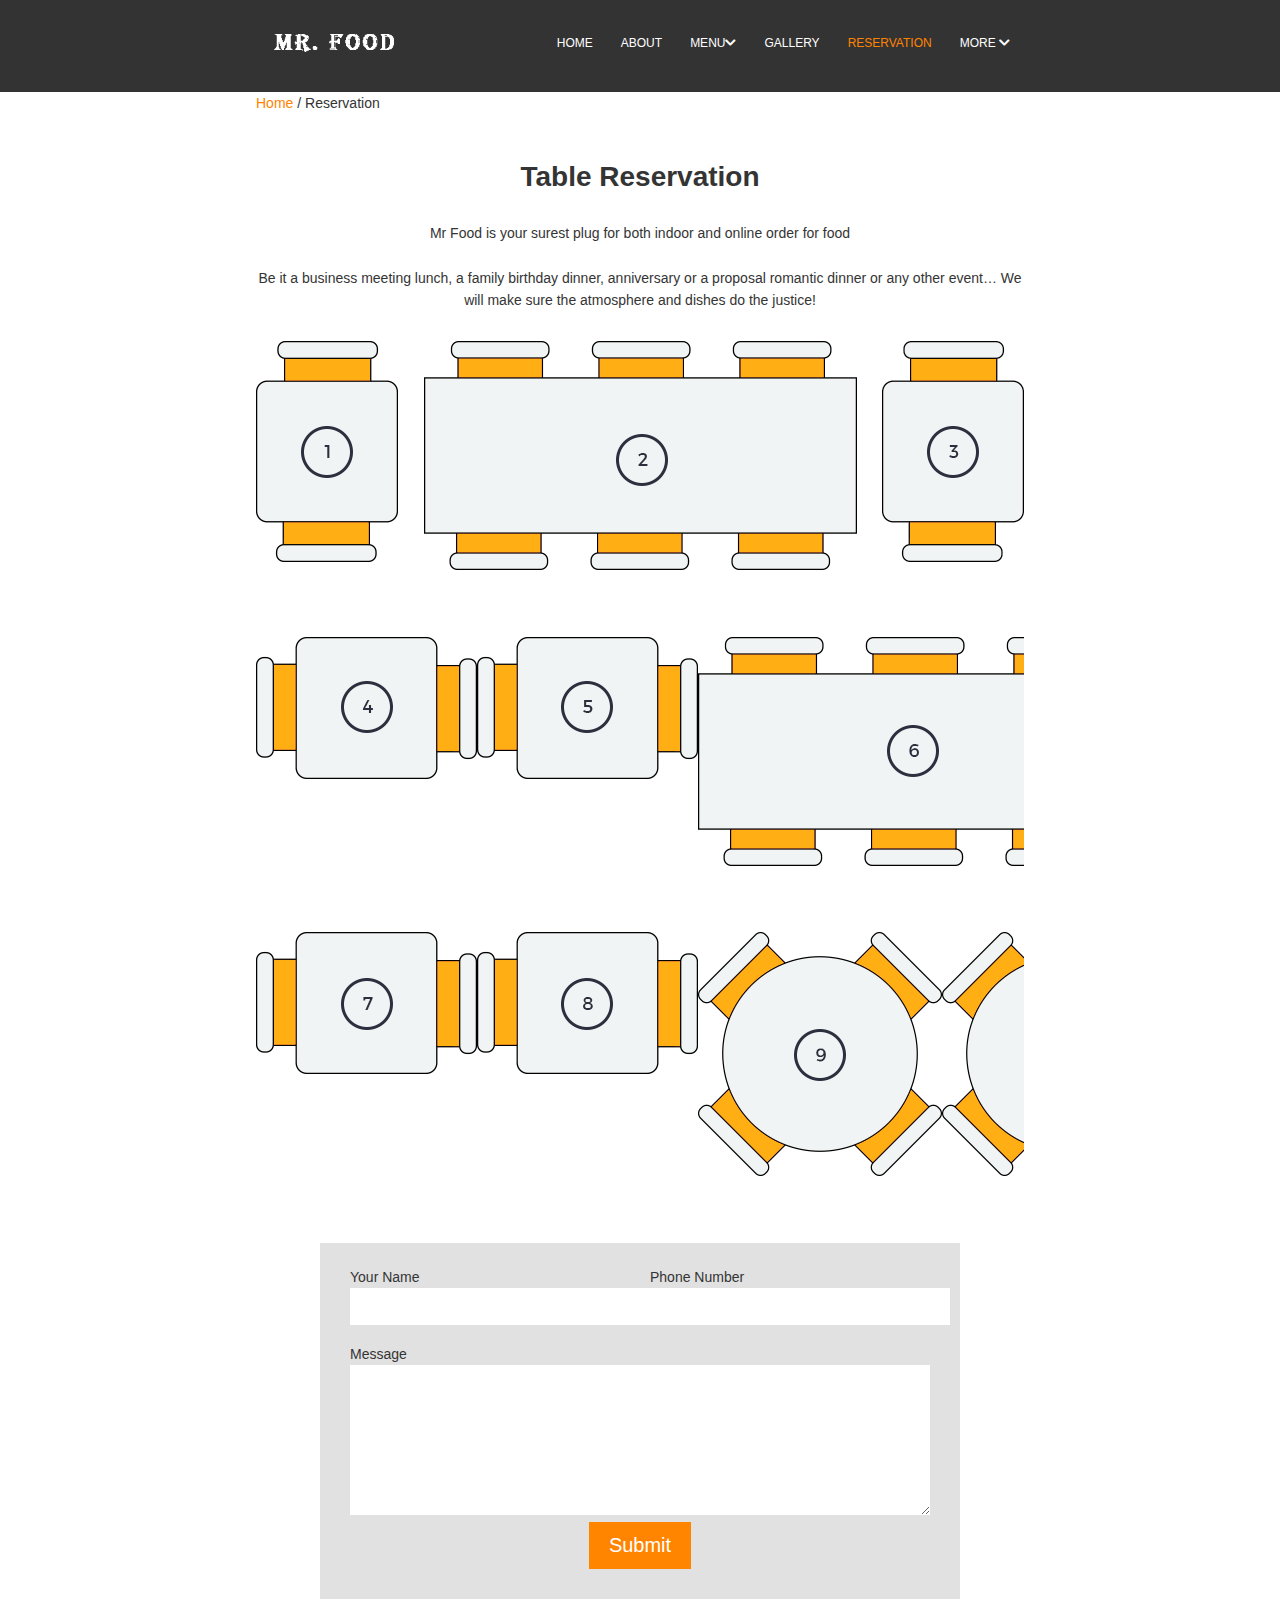
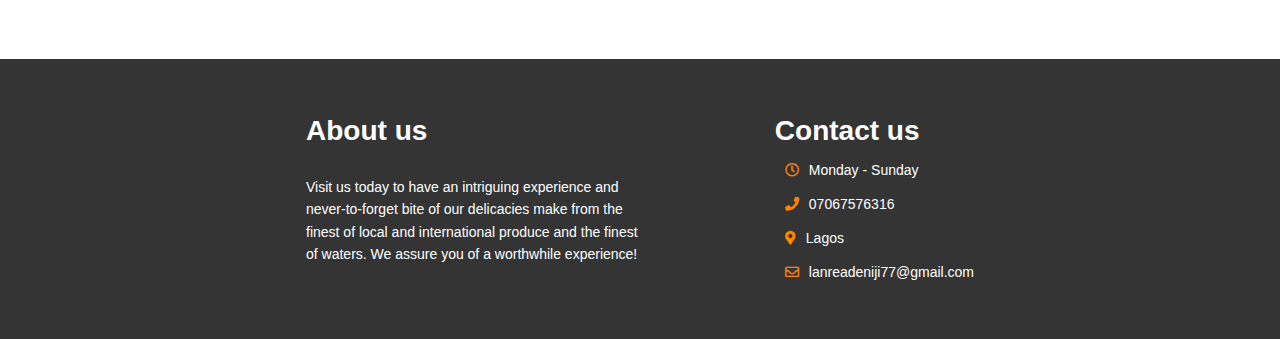
<file: reservation.html>
<!DOCTYPE html>
<html lang="en">
<head>
    <meta charset="UTF-8">
    <meta http-equiv="X-UA-Compatible" content="IE=edge">
    <meta name="viewport" content="width=device-width, initial-scale=1.0">
    <link rel="stylesheet" href="//use.fontawesome.com/releases/v5.10.2/css/all.css">
    <link rel="stylesheet" href="css/reservation.css">
    <title>Mr Food | Reservation</title>
</head>
<body>
    <header class="desktop">
        <div>
            <div class="menu">
                <div class="container">
                    <div class="logo"><img src="images/mrfood.png" alt=""></div>
                    <div class="list">
                        <ul>
                            <li><a href="index.html">HOME</a></li>
                            <li><a href="about.html">ABOUT</a></li>
                            <li class="openMenu">
                                <a href="menu.html">MENU<i class="fas fa-chevron-down"></i></a>
                                <div class="dropdown">
                                    <ul class="menulist">
                                        <li><a href="localdishes.html">Local Dishes</a></li>
                                        <li><a href="intercontinentaldishes.html">Intercontinental Dishes</a></li>
                                        <li><a href="desserts.html">Desserts</a></li>
                                        <li><a href="drinks.html">Drinks</a></li>
                                    </ul>
                                </div>
                            </li>
                            <li><a href="gallery.html">GALLERY</a></li>
                            <li><a href="reservation.html"><span>RESERVATION</span></a></li>
                            <li class="openMenu"><a href="more.html">MORE <i class="fas fa-chevron-down"></i></a>
                                <div class="dropdown">
                                    <ul class="menulist">
                                        <li><a href="contact.html">Contact Us</a></li>
                                    </ul>
                                </div>
                        </li>
                        </ul>
                    </div>
                </div>
            </div>
        <div>
    </header>

     <!-- Mobile version -->
     <header class="mobile">
        <div class="fixed">
            <div class="menu">
                <div class="container">
                    <div class="logo"><img src="images/mrfood.png" alt=""></div>
                    <div class="show">
                        <i class="fas fa-bars"></i>
                    </div>
                    <div class="noshow times">
                        <i class="fas fa-times"></i>
                    </div>
                </div>
            </div>
            <div class="container menu">
                <div class="noList">
                    <ul>
                        <li><a href="index.html">HOME</a></li>
                        <li><a href="about.html">ABOUT></a></li>
                        <li class="openMenu">
                            <div class="flexMe">
                                <div>
                                    <a href="menu.html">MENU</a>
                                </div>
                                <div class="drop">
                                    <i class="fas fa-chevron-down"></i>
                                </div>
                            </div>
                            <div class="doNotDrop">
                                <ul class="menulist">
                                    <li><a href="localdishes.html"> Local Dishes</a></li>
                                    <li><a href="intercontinentaldishes.html">Intercontinental Dishes</a></li>
                                    <li><a href="desserts.html">Desserts</a></li>
                                    <li><a href="drinks.html">Drinks</a></li>
                                </ul>
                            </div>
                        </li>
                        <li><a href="gallery.html">GALLERY</a></li>
                        <li><a href="reservation.html"><span> RESERVATION </span></a></li>
                        <li>
                            <a href="contact.html">CONTACT US</a>
                        </li>
                    </ul>
                </div>
            </div>
        <div>
    </header>
    <!-- End of Mobile -->
   
    <section>
        <div class="container coverPix">
            <div>
                <p> <span>Home</span>  / Reservation</p>
            </div>
        </div>
        <div class="container reserve">
            <h1>Table Reservation</h1>
            <br>
            <p>Mr Food is your surest plug for both indoor and online order for food</p>
            <br>
            <p>Be it a business meeting lunch, a family birthday dinner, anniversary or a proposal romantic dinner or any other event… We will make sure the atmosphere and dishes do the justice!</p>         
        </div>
    </section>
    <section>
        <div class="container getReserve">
            <div class="flexReserve">
                <div>
                    <img src="images/reservation-1.png" alt="">
                </div>
                <div>
                    <img src="images/reservation-2.png" alt="">
                </div>
                <div>
                    <img src="images/reservation-3.png" alt="">
                </div>
            </div>
            <div class="flexReserve">
                <div>
                    <img src="images/reservation-4.png" alt="">
                </div>
                <div>
                    <img src="images/reservation-5.png" alt="">
                </div>
                <div>
                    <img src="images/reservation-6.png" alt="">
                </div>
            </div>
            <div class="flexReserve">
                <div>
                    <img src="images/reservation-7.png" alt="">
                </div>
                <div>
                    <img src="images/reservation-8.png" alt="">
                </div>
                <div>
                    <img src="images/reservation-9.png" alt="">
                </div>
                <div>
                    <img src="images/reservation-10.png" alt="">
                </div>
            </div>
        </div>
    </section>
    <section>
        <div class="myform">
            <div class="container">
                <p></p>
            </div>
            <div class="contains">
                <form action="">
                    <div class="namennumber">
                        <div>
                            <label for="name">Your Name</label>
                            <br>
                            <input type="text">
                        </div>
                        <div>
                            <label for="number">Phone Number</label>
                            <br>
                            <input type="number">
                        </div>
                    </div>
                    <div>
                        <label for="text">Message</label>
                        <br>
                        <textarea name="" id="" cols="30" rows="10"></textarea>
                    </div>
                    <div class="button">
                        <button>Submit</button>
                    </div>
                </form>
            </div>
        </div>
    </section>
    
    <footer>
        <div class="myFooter">
            <div class="container footer">
                <div class="about">
                    <h1>About us</h1>
                    <br>
                    <p>Visit us today to have an intriguing experience and never-to-forget bite of our delicacies make from the finest of local and international produce and the finest of waters. We assure you of a worthwhile experience!</p>
                </div>
                <div>
                    <h1>Contact us</h1>
                    <div><i class="far fa-clock"></i>Monday - Sunday</div>
                    <div><i class="fas fa-phone"></i>07067576316</div>
                    <div><i class="fas fa-map-marker-alt"></i>Lagos</div>
                    <div><i class="far fa-envelope"></i>lanreadeniji77@gmail.com</div>
                </div>
            </div>
        </div>
    </footer>
    <script src="js/reservation.js"></script>
</body>
</html>
</file>
<file: css/style.css>
/* General */
@import url('https://fonts.googleapis.com/css2?family=Montserrat:ital,wght@1,200&display=swap');
@import url('https://fonts.googleapis.com/css2?family=Indie+Flower&display=swap');
@import url('https://fonts.googleapis.com/css2?family=Montserrat:ital,wght@1,200&display=swap');
@import url('https://fonts.googleapis.com/css2?family=Open+Sans&display=swap');
*{
    margin: 0;
    padding: 0;
    box-sizing: border-box;
}
body {
    font-family: 'montserrat', sans-serif;
    font-size: 12px;
    line-height: 1.6;
}
.container {
    width: 60%;
    margin: auto;
    overflow: hidden;
}
.mobile {
    display: none;
}
.hero img {
    width: 100%;
    height: 600px;
    margin: 0;
    padding: 0;

}
.list ul {
    font-family: Arial, Helvetica, sans-serif;
    display: flex;
}
ul.menulist {
    display: flex;
    flex-direction: column;
}
.list li {
    list-style: none;
    padding: 14px; 
}
.list li a {
    text-decoration: none;
    color: #fff;
}
.list li a:hover {
    color: #ff8400;
}
.list span {
    color: #ff8400;
}
.recd span {
    float: right;
}
.head {
    position: relative;
}
.menu {
    position: absolute;
    top: 0;
    background-color: rgba(225,225,225,0.5);
    width: 100%;
    display: flex;
    justify-content: center;
}
/* logo */
.logo {
    padding: 14px 18px;
}
.logo img{
    height: 18px;
    width: auto;
}
.display {
    position: absolute;
    left: 50%;
    top: 50%;
    transform: translate(-50%, -50%);
    -moz-transform: translate(50%, 50%);
    text-align: center;
}
.display h1, .display h2, .display p {
    color: #fff;
    font-size: 25px;
}
.display h1 {
    font-family: 'Indie Flower', cursive;
    font-size: 45px;
}
.display p {
    font-size: 18px;
}
.display button {
    outline: none;
    border: none;
    padding: 16px 50px;
    color: #fff;
    font-size: 16px;
    background-color: #ff8400;
    margin: 30px;
}
.display button:hover {
    background-color: rgba(235, 140, 38);
}

/* dropdown */
.openMenu .dropdown {
    opacity: 0;
}
.openMenu:hover .dropdown {
    opacity: 1;
}
.dropdown, .contact {
    margin-top:20px;
    position: absolute;
    background: rgba(0, 0, 0, 0.8);
    color: #fff;
}
.menulist li {
    padding: 5px;
}
.contact {
    position: absolute;
}

/* Awards */
.excellence, .food, .love, .satisfaction, .recognitions {
    display: flex;
    justify-content: center;
    padding: 0 90px;
}
.recognitions {
    margin-top: 20px;
}
.recognitions i {
    color: #beb2b5;
}
.excellence:hover .first i {
    color: green;
}
.food:hover .second i {
    color: red;
}
.love:hover .third i {
    color: red;
}
.satisfaction:hover .fourth i {
    color: green;
}
.star i {
    color: #FF9529;
}
.excellence, .food, .love, .satisfaction {
    padding-bottom: 20px;
    border-bottom: solid rgba(225,225,225,0.4) 2px;
}
.excellence:hover, .food:hover, .love:hover, .satisfaction:hover {
    transition: border 1s ease;
    border-bottom: solid #ff8400 2px;
}

/* ad showing discount */
.ad {
    position: relative;
    display: flex;
}
.ad img {
    width: 200px;
    height: 300px;
}
.adTextOne {
    position: absolute;
    top: 0;
    color: white;
    background-color:rgba(255,132,0, 0.8);
    padding: 28px 20px 25px 20px;
    width: 200px;
}
.adTextTwo {
    position: absolute;
    top: 0;
    color: white;
    background-color: #343434cc;
    padding: 28px 40px 25px 20px;
    width: 200px;
    font-family: Arial, Helvetica, sans-serif;
}
.remark {
    display: flex;
    justify-content: center;
    margin-top: 50px;
    margin-bottom: 50px;
}
.ad, .chef {
    padding: 0 30px 0 30px;
}
.chef p, .chef a {
    font-size: 16px;
    font-family: Arial, Helvetica, sans-serif;;
}
.chef a {
    color:rgba(255,132,0);
}
.chef a:hover {
    color: black;
}

/* Image display of drink, rice and chiken and burger */
.displayPix img {
    height: 450px;
    width: 100%;
}
.displayPix {
    display: flex;
    justify-content: center;
}
.rice, .snacks, .drinks {
    position: relative;
}
.rice:hover, .snacks:hover, .drinks:hover {
   background:rgba(255,132,0);
}
.rice:hover img, .snacks:hover img, .drinks:hover img {
    animation: pulse 0.5s linear;
    filter: brightness(70%);
}
@keyframes pulse {
    0% {transform: rotate(0deg) scale(.99) }
    100% {transform: rotate(0deg) scale(1)}
}
.rice h1, .snacks h1, .drinks h1 {
    position: absolute;
    bottom: 0;
    color: white;
    background-color:rgba(255,132,0);
    width: 100%;
    padding: 20px 0;
    font-family: Arial, Helvetica, sans-serif;
}
.dOne, .dTwo, .dThree {
    text-align: center;
}

/* Reviews */
.myReview {
    background-color: rgba(225,225,225,0.3);
}
.reviewSection {
    font-family: Arial, Helvetica, sans-serif;
    text-align: center;
    padding-top: 40px;
}
.review {
    display: flex;
    justify-content: space-between;
    margin-top: 20px;
}
.review img {
    height: 80px;
    width: auto;
    border-radius: 50%;
}
.review i {
    color:rgba(255,132,0);
}

/* Chief's recommendation */
.recommend, .recd {
    display: flex;
}
.recommend img {
    height: 400px;
    width: 100%;
}
.aOne:hover img, .bOne:hover img, .cOne:hover img, .zOne:hover img {
    filter:brightness(70%);
}
.chef {
    font-family: 'Montserrat', sans-serif;
    text-align: center;
    margin: 60px 0 30px 0;
}
.aOne, .bOne, .cOne, .zOne {
    position: relative;
}
.aOne h4, .bOne h4, .cOne h4, .zOne h4 {
    position: absolute;
    top: 16px;
    left: 20px;
    color: white;
    background-color:rgba(255,132,0);
    padding: 6px 15px;
}
.aOne p, .bOne p, .cOne p, .zOne p {
    padding: 20px;
    font-family: Arial, Helvetica, sans-serif;
}
.aOne span, .bOne span, .cOne span, .zOne span {
    color:rgba(255,132,0);
}

/* Book Now */
.book {
    position:relative;
    text-align: center;
}
.book img {
    margin-top: 40px;
    height: 500px;
    width: 100%;
    display: block;
}
.order {
    font-family:'Open Sans', sans-serif;
    padding: 30px 50px;
    width: 500px;
    background-color: rgba(255,255,255, 0.7);
    position: absolute;
    top: 50%;
    left: 50%;
    transform: translate(-50%, -50%)
}
.order h1 {
    color:rgba(255,132,0);

}
.order p {
    font-size: 16px;
}
.order button {
    color: white;
    background-color:rgba(255,132,0);
    padding: 10px 16px;
    outline: none;
    border: none;
    cursor: pointer;
    margin-top: 30px;
}
.order button:hover {
    background-color:rgba(255,132,0, 0.9);
}
.mySub {
    background-color:rgba(255,132,0);
}
.subscribe {
    display: flex;
    justify-content: center;
    text-align: center;
    padding: 5px 10px;
    color: white;
    font-family: Arial, Helvetica, sans-serif;
}
.subOne, .subTwo {
    padding: 40px;
}
.subTwo {
    display: flex;
}
.subOne {
    text-align: left;
}
.subTwo button {
    background-color: white;
    color:rgba(255,132,0);
    outline: none;
    border:none;
    cursor: pointer;
    padding: 10px 16px;
    margin: 0;
}
.subTwo button:hover {
    background-color: #343434;
}
.subTwo input {
    padding: 10px 25px;
    margin:0;
    outline: none;
    border: none;
    background-color: rgba(219, 124, 20);
}
.subscribe input::placeholder {
    color: white;
}

/* Footer */
.myFooter {
    background-color: #343434;
    color: white;
}
.footer {
    display: flex;
    justify-content: space-between;
    padding: 50px;
}
.footer i {
    padding: 10px;
    color:rgba(255,132,0);
}

.footer .about {
    width: 50%;
}
@media(max-width: 1200px){
    .container{
        width: 100%;
    }
    .menu {
        padding-left: 10%;
        flex-direction: column;
        margin:auto;
    }
    
    .recd {
        display: flex;
        flex-direction: column;
    }
    .rice h1, .snacks h1, .drinks h1 {
        width: 100%;
     }
    .subscribe {
        flex-direction: column;
        align-items: center;
    }
    .subOne {
        width: 400px;
        padding-bottom: 0;
    }
    .excellence, .food, .love, .satisfaction, .recognitions {
        padding: 0 30px;
    }
}
@media(max-width: 700px){
    .desktop {
        display: none;
    }
    .mobile {
        display: contents;
    }
    .menu {
        background-color: #343434;
        width: 100%;
        display: flex;
        justify-content: center;
    }
    .menu .container {
        flex-direction: row;
        justify-content: space-between;;
    }
    .list ul {
        flex-direction: column;
        background-color: #343434;
    }
    .heroImg {
        position: relative;
    }
    .display {
        position: absolute;
    }

    .menu .container {
        flex-direction: row;
    }
    .menu .container {
        display: flex;
        padding-left: 0;
    }
    .menu {
        position: static;
        font-size: 12px;
        padding: 0;
    }
    .fixed {
        position:sticky;
        top: 0;
        z-index: 4;
    }
    .logo {
        padding: 14px 18px;
    }
    .logo img{
        height: 14px;
        width: auto;
    }
    .openMenu .dropdown {
        opacity: 1;
    }
    .doNotDrop {
        display: none;
    }
    .show {
        margin-top: 10px;
        margin-right: 20px;
        color: white;
    }
    .noshow {
        display: none;
    }
    .noList {
        display: none;
        height: 0;
    }
    .list ul {
        flex-direction: column;
        background-color: #343434;
    }
    .menu i {
        color: #fff;
    }
    .dropdown {
        margin-top:20px;
        position: static;
        background: rgba(0, 0, 0, 0.8);
        color: #fff;
        display: contents;
    }
    .flexMe {
        display: flex;
        justify-content: space-between;
    }
    .display h1 {
        font-size: 14px;
    }
    .display h2 {
        font-size: 12px;
    }
    .display p {
        font-size: 12px;
        font-weight: bolder;
        width: 80%;
        margin: auto;
    }
    .hero img {
        height: 300px;
    }
    .add {
        padding-right: 10%;

    }

    .recognitions, .remark, .displayPix, .review, .recd, .recommend, .footer {
        flex-direction: column;
    }
    .food, .love, .satisfaction {
        padding-top: 40px;
    }
    .excellence, .food, .love, .satisfaction {
        justify-content: left;
    }
    .displayPix img {
        height: 250px;
        width: 100%;
    }
    .chef {
        margin-top: 0;
    }
    .review {
        width: 60%;
        margin: auto;
    }
    .recommend img {
        height: 250px;
        width: 100%;
    }
    .book img {
        margin-top: 20px;
        height: 400px;
        width: 100%;
    }
    .order {
        font-family:'Open Sans', sans-serif;
        padding: 10px 30px;
        width: 70%;
        background-color: rgba(255,255,255, 0.5);
    }
    .subOne, .subTwo {
        padding: 10px;
    }
    .subOne {
        text-align: center;
    }
    .footer {
        justify-content: center;
        text-align: center;
        align-items:center;
    }
    .footer .about {
        width: 100%;
        padding: 20px 0px;
    }
}
</file>
<file: css/desserts.css>
@import url('https://fonts.googleapis.com/css2?family=Montserrat:ital,wght@1,200&display=swap');
@import url('https://fonts.googleapis.com/css2?family=Indie+Flower&display=swap');
@import url('https://fonts.googleapis.com/css2?family=Montserrat:ital,wght@1,200&display=swap');
@import url('https://fonts.googleapis.com/css2?family=Open+Sans&display=swap');
@import url('https://fonts.googleapis.com/css2?family=Roboto+Mono:ital,wght@0,100;1,300&display=swap');
*{
    margin: 0;
    padding: 0;
    box-sizing: border-box;
}
body {
    font-family: Arial, Helvetica, sans-serif;
    font-size: 16px;
    line-height: 1.6;
    color: #343434;
}
.container {
    width: 60%;
    margin: auto;
    overflow: hidden;
}
.mobile {
    display: none;
}
.menu {
    font-size: 12px;
    padding: 20px 0;
    background-color: #333;
}
.list ul {
    font-family: Arial, Helvetica, sans-serif;
    display: flex;
}
ul.menulist {
    display: flex;
    flex-direction: column;
    overflow:visible;
}
.list li {
    list-style: none;
    padding: 14px; 
    overflow:visible;
}
.list li a {
    text-decoration: none;
    color: #fff;
    overflow:visible;
}
.list li a:hover {
    color: #ff8400;
}
.list span {
    color: #ff8400;
}
.menu .container {
    display: flex;
    justify-content: space-between;
}

/* logo */
.logo {
    padding: 14px 18px;
}
.logo img{
    height: 18px;
    width: auto;
}
/* dropdown */
.openMenu .dropdown {
    opacity: 0;
}
.openMenu:hover .dropdown {
    opacity: 1;
}
.dropdown, .contact {
    margin-top:20px;
    position: absolute;
    background: rgba(0, 0, 0, 0.8);
    color: #fff;
}
.menulist li {
    padding: 5px;
}
.contact {
    position: absolute;
}

/* First pix */
.coverPix {
    text-align: left;
}
.coverPix p {
    font-family: Arial, Helvetica, sans-serif;
    font-weight: 100;
}
.coverPix span {
    color:#ff8400;
}
.local {
    position: relative;
    z-index: -1;
}
.localDishes {
    position: absolute;
    top: 50%;
    left: 50%;
    transform: translate(-50%, -50%);
    font-size: 18px;
    color: white;
    background-color:rgba(0, 0, 0, 0.6);
}
.localDishes h1 {
    padding: 10px;
}
.lcl {
    margin: 50px auto 50px auto;
}

/* Pricing and cost */
.cost {
    font-weight: 100;
    display: flex;
    justify-content: space-between;
    padding: 10px;
    color:rgba(0, 0, 0, 0.6);
}
.cost h1 {
    font-size: 15px;
}
.cost p {
    font-size: 13px;
}
.cost span {
    color: #ff8400;
    float:right;
}
.costWidth {
    width: 400px;
}
/* Footer */
.myFooter {
    background-color: #343434;
    color: white;
}
.footer {
    display: flex;
    justify-content: space-between;
    padding: 50px;
}
.footer i {
    padding: 10px;
    color:rgba(255,132,0);
}
.footer .about {
    width: 50%;
}
@media(max-width: 1200px){
    .container{
        width: 100%;
    }
    .menu .container {
        padding-left: 10%;
        flex-direction: column;
        margin:auto;
    }
}
@media(max-width: 700px){
    .desktop {
        display: none;
    }
    .mobile {
        display: contents;
    }
    .menu .container {
        flex-direction: row;
    }
    .menu .container {
        display: flex;
        padding-left: 0;
    }
    .menu {
        font-size: 12px;
        padding: 0;
    }
    .logo {
        padding: 14px 18px;
    }
    .logo img{
        height: 14px;
        width: auto;
    }
    .openMenu .dropdown {
        opacity: 1;
    }
    .doNotDrop {
        display: none;
    }
    .dropdown {
        margin-top:20px;
        position: static;
        background: rgba(0, 0, 0, 0.8);
        color: #fff;
        display: contents;
    }
    .flexMe {
        display: flex;
        justify-content: space-between;
    }
    .show {
        margin-top: 10px;
        margin-right: 20px;
    }
    .noshow {
        display: none;
    }
    .noList {
        display: none;
        height: 0;
    }
    .list ul {
        flex-direction: column;
        background-color: #343434;
    }
    .menu i {
        color: #fff;
    }
    .fixed {
        position: sticky;
        top: 0;
    }
    .displayPix img {
        height: 250px;
        width: 100%;
    }
    .chef {
        margin-top: 0;
    }
    .review {
        width: 60%;
        margin: auto;
    }
    .cost {
        flex-direction: column;
    }
    .costWidth {
        width: 90%;
        margin-bottom: 10px;
    }
    .footer {
        font-size: 12px;
        justify-content: center;
        text-align: center;
        align-items:center;
        flex-direction: column;
    }
    .footer .about {
        width: 100%;
        padding: 20px 0px;
    }
}
</file>
<file: css/drinks.css>
@import url('https://fonts.googleapis.com/css2?family=Montserrat:ital,wght@1,200&display=swap');
@import url('https://fonts.googleapis.com/css2?family=Indie+Flower&display=swap');
@import url('https://fonts.googleapis.com/css2?family=Montserrat:ital,wght@1,200&display=swap');
@import url('https://fonts.googleapis.com/css2?family=Open+Sans&display=swap');
@import url('https://fonts.googleapis.com/css2?family=Roboto+Mono:ital,wght@0,100;1,300&display=swap');
*{
    margin: 0;
    padding: 0;
    box-sizing: border-box;
}
body {
    font-family: Arial, Helvetica, sans-serif;
    font-size: 16px;
    line-height: 1.6;
    color: #343434;
}
.container {
    width: 60%;
    margin: auto;
    overflow: hidden;
}
.mobile {
    display: none;
}
.menu {
    font-size: 12px;
    padding: 20px 0;
    background-color: #333;
}
.list ul {
    font-family: Arial, Helvetica, sans-serif;
    display: flex;
}
ul.menulist {
    display: flex;
    flex-direction: column;
    overflow:visible;
}
.list li {
    list-style: none;
    padding: 14px; 
    overflow:visible;
}
.list li a {
    text-decoration: none;
    color: #fff;
    overflow:visible;
}
.list li a:hover {
    color: #ff8400;
}
.list span {
    color: #ff8400;
}
.menu .container {
    display: flex;
    justify-content: space-between;
}

/* logo */
.logo {
    padding: 14px 18px;
}
.logo img{
    height: 18px;
    width: auto;
}
/* dropdown */
.openMenu .dropdown {
    opacity: 0;
}
.openMenu:hover .dropdown {
    opacity: 1;
}
.dropdown, .contact {
    margin-top:20px;
    position: absolute;
    background: rgba(0, 0, 0, 0.8);
    color: #fff;
}
.menulist li {
    padding: 5px;
}
.contact {
    position: absolute;
}

/* First pix */
.coverPix {
    text-align: left;
}
.coverPix p {
    font-family: Arial, Helvetica, sans-serif;
    font-weight: 100;
}
.coverPix span {
    color:#ff8400;
}
.local {
    position: relative;
    z-index: -1;
}
.localDishes {
    position: absolute;
    top: 50%;
    left: 50%;
    transform: translate(-50%, -50%);
    font-size: 18px;
    color: white;
    background-color:rgba(0, 0, 0, 0.6);
}
.localDishes h1 {
    padding: 10px;
}
.lcl {
    margin: 50px auto 50px auto;
}

/* Pricing and cost */
.cost {
    font-weight: 100;
    display: flex;
    justify-content: space-between;
    padding: 10px;
    color:rgba(0, 0, 0, 0.6);
}
.cost h1 {
    font-size: 15px;
}
.cost p {
    font-size: 13px;
}
.cost span {
    color: #ff8400;
    float:right;
}
.costWidth {
    width: 400px;
}

/* Footer */
.myFooter {
    background-color: #343434;
    color: white;
}
.footer {
    display: flex;
    justify-content: space-between;
    padding: 50px;
}
.footer i {
    padding: 10px;
    color:rgba(255,132,0);
}
.footer .about {
    width: 50%;
}
@media(max-width: 1200px){
    .container{
        width: 100%;
    }
    .menu .container {
        padding-left: 10%;
        flex-direction: column;
        margin:auto;
    }
}
@media(max-width: 700px){
    .displayPix img {
        height: 250px;
        width: 100%;
    }
    .desktop {
        display: none;
    }
    .mobile {
        display: contents;
    }
    .menu .container {
        flex-direction: row;
    }
    .menu .container {
        display: flex;
        padding-left: 0;
    }
    .menu {
        font-size: 12px;
        padding: 0;
    }
    .logo {
        padding: 14px 18px;
    }
    .logo img{
        height: 14px;
        width: auto;
    }
    .openMenu .dropdown {
        opacity: 1;
    }
    .doNotDrop {
        display: none;
    }
    .dropdown {
        margin-top:20px;
        position: static;
        background: rgba(0, 0, 0, 0.8);
        color: #fff;
        display: contents;
    }
    .flexMe {
        display: flex;
        justify-content: space-between;
    }
    .show {
        margin-top: 10px;
        margin-right: 20px;
    }
    .noshow {
        display: none;
    }
    .noList {
        display: none;
        height: 0;
    }
    .list ul {
        flex-direction: column;
        background-color: #343434;
    }
    .menu i {
        color: #fff;
    }
    .fixed {
        position: sticky;
        top: 0;
    }
    .displayPix img {
        height: 250px;
        width: 100%;
    }
    .costWidth {
        width: 90%;
        margin-bottom: 10px;
    }
    .chef {
        margin-top: 0;
    }
    .review {
        width: 60%;
        margin: auto;
    }
    .fixed {
        position: sticky;
        top: 0;
    }
    .costWidth {
        width: 90%;
        margin-bottom: 10px;
    }
    .cost {
        flex-direction: column;
    }
    .footer {
        flex-direction: column;
    }
    .footer {
        font-size: 12px;
        justify-content: center;
        text-align: center;
        align-items:center;
    }
    .footer .about {
        width: 100%;
        padding: 20px 0px;
    }
}
</file>
<file: css/gallery.css>
@import url('https://fonts.googleapis.com/css2?family=Montserrat:ital,wght@1,200&display=swap');
@import url('https://fonts.googleapis.com/css2?family=Indie+Flower&display=swap');
@import url('https://fonts.googleapis.com/css2?family=Montserrat:ital,wght@1,200&display=swap');
@import url('https://fonts.googleapis.com/css2?family=Open+Sans&display=swap');
@import url('https://fonts.googleapis.com/css2?family=Roboto+Mono:ital,wght@0,100;1,300&display=swap');
@import url('https://fonts.googleapis.com/css2?family=Roboto:ital,wght@1,300&display=swap');

*{
    margin: 0;
    padding: 0;
    box-sizing: border-box;
}
body {
    font-family: Arial, Helvetica, sans-serif;
    font-size: 16px;
    line-height: 1.6;
    color: #343434;
}
.container {
    width: 60%;
    margin: auto;
    overflow: hidden;
}
.mobile {
    display: none;
}
.menu {
    font-size: 12px;
    padding: 20px 0;
    background-color: #333;
}
.list ul {
    font-family: Arial, Helvetica, sans-serif;
    display: flex;
}
ul.menulist {
    display: flex;
    flex-direction: column;
    overflow:visible;
}
.list li {
    list-style: none;
    padding: 14px; 
    overflow:visible;
}
.list li a {
    text-decoration: none;
    color: #fff;
    overflow:visible;
}
.list li a:hover {
    color: #ff8400;
}
.list span {
    color: #ff8400;
}
.menu .container {
    display: flex;
    justify-content: space-between;
    margin: 0 auto ;
}

/* logo */
.logo {
    padding: 14px 18px;
}
.logo img{
    height: 18px;
    width: auto;
}
/* dropdown */
.openMenu .dropdown {
    opacity: 0;
}
.openMenu:hover .dropdown {
    opacity: 1;
}
.dropdown, .contact {
    margin-top:20px;
    position: absolute;
    background: rgba(0, 0, 0, 0.8);
    color: #fff;
}
.menulist li {
    padding: 5px;
}
.contact {
    position: absolute;
}

/* First pix */
.coverPix {
    text-align: left;
}
.coverPix p {
    font-family: Arial, Helvetica, sans-serif;
    font-weight: lighter;
}
.coverPix span {
    color:#ff8400;
}

.vid {
    text-align: center;
}


/* Image gallery */
.gal {
    text-align: center;
    margin-top: 20px;
}
.gal h1 {
    font-size: 29px;
}
.gal p {
    font-size: 18px;
    padding: 20px 0 30px 0;
}
.gallery .first, .gallery .second {
    display: flex;
    justify-content: center;
}
.gallery .first img, .gallery .second img {
    width: 100%;
    height: 310px;
}
.gallery .first .imghouse:hover, .gallery .second .imghouse:hover {
    filter: brightness(70%);
}
.imghouse {
    position: relative;
}
.zoom {
    position: absolute;
    top: 50%;
    left: 50%;
    transform: translate(-50%, -50%);
}

.imghouse .zoom {
    color: #fff;
    visibility: hidden;
}
.imghouse:hover .zoom {
    visibility: visible;
    
}
/* Footer */
.myFooter {
    background-color: #343434;
    color: white;
}
.footer {
    display: flex;
    justify-content: space-between;
    padding: 50px;
}
.footer i {
    padding: 10px;
    color:rgba(255,132,0);
}
.footer .about {
    width: 50%;
}
@media(max-width: 1200px){
    .container{
        width: 100%;
    }
    .menu .container {
        padding-left: 10%;
        flex-direction: column;
        margin:auto;
    }
}
@media(max-width: 700px){
    .desktop {
        display: none;
    }
    .mobile {
        display: contents;
    }
    .menu .container {
        flex-direction: row;
    }
    .menu .container {
        display: flex;
        padding-left: 0;
    }
    .menu {
        font-size: 12px;
        padding: 0;
    }
    .vid {
     display: none;
    }
    .logo {
        padding: 14px 18px;
    }
    .logo img{
        height: 14px;
        width: auto;
    }
    .openMenu .dropdown {
        opacity: 1;
    }
    .doNotDrop {
        display: none;
    }
    .dropdown {
        margin-top:20px;
        position: static;
        background: rgba(0, 0, 0, 0.8);
        color: #fff;
        display: contents;
    }
    .flexMe {
        display: flex;
        justify-content: space-between;
    }
    .show {
        margin-top: 10px;
        margin-right: 20px;
    }
    .noshow {
        display: none;
    }
    .noList {
        display: none;
        height: 0;
    }
    .list ul {
        flex-direction: column;
        background-color: #343434;
    }
    .menu i {
        color: #fff;
    }
    .fixed {
        position: sticky;
        top: 0;
    }

    .gallery .first, .gallery .second {
        flex-direction: column;
    }
    .footer {
        flex-direction: column;
    }
    .footer {
        justify-content: center;
        text-align: center;
        align-items:center;
    }
    .footer .about {
        font-size: 12px;
        width: 100%;
        padding: 20px 0px;
    }
}
</file>
<file: css/intercontinentaldishes.css>
@import url('https://fonts.googleapis.com/css2?family=Montserrat:ital,wght@1,200&display=swap');
@import url('https://fonts.googleapis.com/css2?family=Indie+Flower&display=swap');
@import url('https://fonts.googleapis.com/css2?family=Montserrat:ital,wght@1,200&display=swap');
@import url('https://fonts.googleapis.com/css2?family=Open+Sans&display=swap');
@import url('https://fonts.googleapis.com/css2?family=Roboto+Mono:ital,wght@0,100;1,300&display=swap');
*{
    margin: 0;
    padding: 0;
    box-sizing: border-box;
}
body {
    font-family: Arial, Helvetica, sans-serif;
    font-size: 16px;
    line-height: 1.6;
    color: #343434;
}
.container {
    width: 60%;
    margin: auto;
    overflow: hidden;
}
.mobile {
    display: none;
}
.menu {
    font-size: 12px;
    padding: 20px 0;
    background-color: #333;
}
.list ul {
    font-family: Arial, Helvetica, sans-serif;
    display: flex;
}
ul.menulist {
    display: flex;
    flex-direction: column;
    overflow:visible;
}
.list li {
    list-style: none;
    padding: 14px; 
    overflow:visible;
}
.list li a {
    text-decoration: none;
    color: #fff;
    overflow:visible;
}
.list li a:hover {
    color: #ff8400;
}
.list span {
    color: #ff8400;
}
.menu .container {
    display: flex;
    justify-content: space-between;
}

/* logo */
.logo {
    padding: 14px 18px;
}
.logo img{
    height: 18px;
    width: auto;
}
/* dropdown */
.openMenu .dropdown {
    opacity: 0;
}
.openMenu:hover .dropdown {
    opacity: 1;
}
.dropdown, .contact {
    margin-top:20px;
    position: absolute;
    background: rgba(0, 0, 0, 0.8);
    color: #fff;
}
.menulist li {
    padding: 5px;
}
.contact {
    position: absolute;
}

/* First pix */
.coverPix {
    text-align: left;
}
.coverPix p {
    font-family: Arial, Helvetica, sans-serif;
    font-weight: 100;
}
.coverPix span {
    color:#ff8400;
}
.local {
    position: relative;
    z-index: -1;
}
.localDishes {
    position: absolute;
    top: 50%;
    left: 50%;
    transform: translate(-50%, -50%);
    font-size: 10px;
    color: white;
    background-color:rgba(0, 0, 0, 0.6);
}
.localDishes h1 {
    padding: 10px;
}
.lcl {
    margin: 50px auto 50px auto;
}
/* Pricing and cost */
.cost {
    font-weight: 100;
    display: flex;
    justify-content: space-between;
    padding: 10px;
    color:rgba(0, 0, 0, 0.6);
}
.cost h1 {
    font-size: 15px;
}
.cost p {
    font-size: 13px;
}
.cost span {
    color: #ff8400;
    float:right;
}
.costWidth {
    width: 400px;
}
/* Footer */
.myFooter {
    background-color: #343434;
    color: white;
}
.footer {
    display: flex;
    justify-content: space-between;
    padding: 50px;
}
.footer i {
    padding: 10px;
    color:rgba(255,132,0);
}
.footer .about {
    width: 50%;
}
@media(max-width: 1200px){
    .container{
        width: 100%;
    }
    .menu .container {
        padding-left: 10%;
        flex-direction: column;
        margin:auto;
    }
}
@media(max-width: 700px){
    .desktop {
        display: none;
    }
    .mobile {
        display: contents;
    }
    .menu .container {
        flex-direction: row;
    }
    .menu .container {
        display: flex;
        padding-left: 0;
    }
    .menu {
        font-size: 12px;
        padding: 0;
    }
    .logo {
        padding: 14px 18px;
    }
    .logo img{
        height: 14px;
        width: auto;
    }
    .openMenu .dropdown {
        opacity: 1;
    }
    .doNotDrop {
        display: none;
    }
    .dropdown {
        margin-top:20px;
        position: static;
        background: rgba(0, 0, 0, 0.8);
        color: #fff;
        display: contents;
    }
    .flexMe {
        display: flex;
        justify-content: space-between;
    }
    .show {
        margin-top: 10px;
        margin-right: 20px;
    }
    .noshow {
        display: none;
    }
    .noList {
        display: none;
        height: 0;
    }
    .list ul {
        flex-direction: column;
        background-color: #343434;
    }
    .menu i {
        color: #fff;
    }
    .fixed {
        position: sticky;
        top: 0;
    }
    .displayPix img {
        height: 250px;
        width: 100%;
    }
    .chef {
        margin-top: 0;
    }
    .review {
        width: 60%;
        margin: auto;
    }
    .costWidth {
        width: 90%;
        margin-bottom: 10px;
    }
    .cost {
        flex-direction: column;
    }
    .footer {
        flex-direction: column;
    }
    .footer {
        font-size: 12px;
        justify-content: center;
        text-align: center;
        align-items:center;
    }
    .footer .about {
        width: 100%;
        padding: 20px 0px;
    }
}
</file>
<file: css/localdishes.css>
@import url('https://fonts.googleapis.com/css2?family=Montserrat:ital,wght@1,200&display=swap');
@import url('https://fonts.googleapis.com/css2?family=Indie+Flower&display=swap');
@import url('https://fonts.googleapis.com/css2?family=Montserrat:ital,wght@1,200&display=swap');
@import url('https://fonts.googleapis.com/css2?family=Open+Sans&display=swap');
@import url('https://fonts.googleapis.com/css2?family=Roboto+Mono:ital,wght@0,100;1,300&display=swap');
*{
    margin: 0;
    padding: 0;
    box-sizing: border-box;
}
body {
    font-family: Arial, Helvetica, sans-serif;
    font-size: 16px;
    line-height: 1.6;
    color: #343434;
}
.container {
    width: 60%;
    margin: auto;
    overflow: hidden;
}
.mobile {
    display: none;
}
.menu {
    font-size: 12px;
    padding: 20px 0;
    background-color: #333;
}
.list ul {
    font-family: Arial, Helvetica, sans-serif;
    display: flex;
}
ul.menulist {
    display: flex;
    flex-direction: column;
    overflow:visible;
}
.list li {
    list-style: none;
    padding: 14px; 
    overflow:visible;
}
.list li a {
    text-decoration: none;
    color: #fff;
    overflow:visible;
}
.list li a:hover {
    color: #ff8400;
}
.list span {
    color: #ff8400;
}
.menu .container {
    display: flex;
    justify-content: space-between;
}

/* logo */
.logo {
    padding: 14px 18px;
}
.logo img{
    height: 18px;
    width: auto;
}
/* dropdown */
.openMenu .dropdown {
    opacity: 0;
}
.openMenu:hover .dropdown {
    opacity: 1;
}
.dropdown, .contact {
    margin-top:20px;
    position: absolute;
    background: rgba(0, 0, 0, 0.8);
    color: #fff;
}
.menulist li {
    padding: 5px;
}
.contact {
    position: absolute;
}

/* First pix */
.coverPix {
    text-align: left;
}
.coverPix p {
    font-family: Arial, Helvetica, sans-serif;
    font-weight: 100;
}
.coverPix span {
    color:#ff8400;
}
.local {
    position: relative;
    z-index: -1;
}
.localDishes {
    position: absolute;
    top: 50%;
    left: 50%;
    transform: translate(-50%, -50%);
    font-size: 10px;
    color: white;
    background-color:rgba(0, 0, 0, 0.6);
}
.localDishes h1 {
    padding: 10px;
}
.lcl {
    margin: 50px auto 50px auto;
}

/* Pricing and cost */
.cost {
    font-weight: 100;
    display: flex;
    justify-content: space-between;
    padding: 10px;
    color:rgba(0, 0, 0, 0.6);
}
.cost h1 {
    font-size: 15px;
}
.cost p {
    font-size: 13px;
}
.cost span {
    color: #ff8400;
    float: right;
}
.costWidth {
    width: 400px;
}
/* Footer */
.myFooter {
    background-color: #343434;
    color: white;
}
.footer {
    display: flex;
    justify-content: space-between;
    padding: 50px;
}
.footer i {
    padding: 10px;
    color:rgba(255,132,0);
}
.footer .about {
    width: 50%;
}
@media(max-width: 1200px){
    .container{
        width: 100%;
    }
    .menu .container {
        padding-left: 10%;
        flex-direction: column;
        margin:auto;
    }
}
@media(max-width: 700px){
    .desktop {
        display: none;
    }
    .mobile {
        display: contents;
    }
    .menu .container {
        flex-direction: row;
    }
    .menu .container {
        display: flex;
        padding-left: 0;
    }
    .menu {
        font-size: 12px;
        padding: 0;
    }
    .logo {
        padding: 14px 18px;
    }
    .logo img{
        height: 14px;
        width: auto;
    }
    .openMenu .dropdown {
        opacity: 1;
    }
    .doNotDrop {
        display: none;
    }
    .dropdown {
        margin-top:20px;
        position: static;
        background: rgba(0, 0, 0, 0.8);
        color: #fff;
        display: contents;
    }
    .flexMe {
        display: flex;
        justify-content: space-between;
    }
    .show {
        margin-top: 10px;
        margin-right: 20px;
    }
    .noshow {
        display: none;
    }
    .noList {
        display: none;
        height: 0;
    }
    .list ul {
        flex-direction: column;
        background-color: #343434;
    }
    .menu i {
        color: #fff;
    }
    .fixed {
        position: sticky;
        top: 0;
    }
    .displayPix img {
        height: 250px;
        width: 100%;
    }
    .chef {
        margin-top: 0;
    }
    .review {
        width: 60%;
        margin: auto;
    }
    .costWidth {
        width: 90%;
        margin-bottom: 20px;
    }
    .cost {
        flex-direction: column;
    }
    .footer {
        flex-direction: column;
    }
    .footer {
        font-size: 12px;
        justify-content: center;
        text-align: center;
        align-items:center;
    }
    .footer .about {
        width: 100%;
        padding: 20px 0px;
    }
}
</file>
<file: css/menu.css>
@import url('https://fonts.googleapis.com/css2?family=Montserrat:ital,wght@1,200&display=swap');
@import url('https://fonts.googleapis.com/css2?family=Indie+Flower&display=swap');
@import url('https://fonts.googleapis.com/css2?family=Montserrat:ital,wght@1,200&display=swap');
@import url('https://fonts.googleapis.com/css2?family=Open+Sans&display=swap');
@import url('https://fonts.googleapis.com/css2?family=Roboto+Mono:ital,wght@0,100;1,300&display=swap');
@import url('https://fonts.googleapis.com/css2?family=Roboto:ital,wght@1,300&display=swap');

*{
    margin: 0;
    padding: 0;
    box-sizing: border-box;
}
body {
    font-family: Arial, Helvetica, sans-serif;
    font-size: 16px;
    line-height: 1.6;
    color: #343434;
}
.container {
    width: 60%;
    margin: auto;
    overflow: hidden;
}
.mobile {
    display: none;
}
.menu {
    font-size: 12px;
    padding: 20px 0;
    background-color: #333;
}
.list ul {
    font-family: Arial, Helvetica, sans-serif;
    display: flex;
}
ul.menulist {
    display: flex;
    flex-direction: column;
    overflow:visible;
}
.list li {
    list-style: none;
    padding: 14px; 
    overflow:visible;
}
.list li a {
    text-decoration: none;
    color: #fff;
    overflow:visible;
}
.list li a:hover {
    color: #ff8400;
}
.list span {
    color: #ff8400;
}
.menu .container {
    display: flex;
    justify-content: space-between;
}

/* logo */
.logo {
    padding: 14px 18px;
}
.logo img{
    height: 18px;
    width: auto;
}
/* dropdown */
.openMenu .dropdown {
    opacity: 0;
}
.openMenu:hover .dropdown {
    opacity: 1;
}
.dropdown, .contact {
    margin-top:20px;
    position: absolute;
    background: rgba(0, 0, 0, 0.8);
    color: #fff;
}
.menulist li {
    padding: 5px;
}
.contact {
    position: absolute;
}

/* First pix */
.coverPix {
    text-align: left;
}
.coverPix p {
    font-family: Arial, Helvetica, sans-serif;
    font-weight: lighter;
}
.coverPix span {
    color:#ff8400;
}
/* Images of food and their content */
.menuImg {
    font-family: 'Roboto', sans-serif;
    font-weight: 200;
}
.menuImg img {
    text-align: center;
    width: 100%;
    height: 320px;
    margin:auto;
}
.menuImg h1 {
    font-size: 24px;
    padding-top: 20px;
}

.menuImg a {
    font-size: 16px;
    color:#ff8400;
    text-decoration: none;
}
.menuImg {
    padding:70px 0 70px 0;
    border-bottom:1px solid rgba(0, 0, 0, 0.1);
}
.menuImg:first-child {
    padding-top: 0;
}
.menuImg:last-child{
    padding:70px 0 70px 0;
    border-bottom: none;
}

/* Pages */
.page {
    font-family: 'roboto', sans-serif;
    text-align: center;
    font-size: 10px;
    margin-bottom: 80px;
}
.page h1:nth-child(3) {
    float: right;
}
.page h1:nth-child(2):hover {
    color: #343434;
}
.page h1 {
    display: inline-block;
}
.page h1 a:hover {
    color: #ff8400;
}
.page a {
    text-decoration: none;
    color: #343434;
}
.page span {
    color:#ff8400;
}

/* Footer */
.myFooter {
    background-color: #343434;
    color: white;
}
.footer {
    display: flex;
    justify-content: space-between;
    padding: 50px;
}
.footer i {
    padding: 10px;
    color:rgba(255,132,0);
}
.footer .about {
    width: 50%;
}
@media(max-width: 1200px){
    .container{
        width: 100%;
    }
    .menu .container {
        padding-left: 10%;
        flex-direction: column;
        margin:auto;
    }
}
@media(max-width: 700px){
    .desktop {
        display: none;
    }
    .mobile {
        display: contents;
    }
    .menu .container {
        flex-direction: row;
    }
    .menu .container {
        display: flex;
        padding-left: 0;
    }
    .menu {
        font-size: 12px;
        padding: 0;
    }
    .logo {
        padding: 14px 18px;
    }
    .logo img{
        height: 14px;
        width: auto;
    }
    .openMenu .dropdown {
        opacity: 1;
    }
    .doNotDrop {
        display: none;
    }
    .dropdown {
        margin-top:20px;
        position: static;
        background: rgba(0, 0, 0, 0.8);
        color: #fff;
        display: contents;
    }
    .flexMe {
        display: flex;
        justify-content: space-between;
    }
    .show {
        margin-top: 10px;
        margin-right: 20px;
    }
    .noshow {
        display: none;
    }
    .noList {
        display: none;
        height: 0;
    }
    .list ul {
        flex-direction: column;
        background-color: #343434;
    }
    .menu i {
        color: #fff;
    }
    .fixed {
        position: sticky;
        top: 0;
    }
    .footer {
        font-size: 12px;
        flex-direction: column;
    }
    .footer {
        justify-content: center;
        text-align: center;
        align-items:center;
    }
    .footer .about {
        width: 100%;
        padding: 20px 0px;
    }
}
</file>
<file: css/menuTwo.css>
@import url('https://fonts.googleapis.com/css2?family=Montserrat:ital,wght@1,200&display=swap');
@import url('https://fonts.googleapis.com/css2?family=Indie+Flower&display=swap');
@import url('https://fonts.googleapis.com/css2?family=Montserrat:ital,wght@1,200&display=swap');
@import url('https://fonts.googleapis.com/css2?family=Open+Sans&display=swap');
@import url('https://fonts.googleapis.com/css2?family=Roboto+Mono:ital,wght@0,100;1,300&display=swap');
@import url('https://fonts.googleapis.com/css2?family=Roboto:ital,wght@1,300&display=swap');

*{
    margin: 0;
    padding: 0;
    box-sizing: border-box;
}
body {
    font-family: Arial, Helvetica, sans-serif;
    font-size: 16px;
    line-height: 1.6;
    color: #343434;
}
.container {
    width: 60%;
    margin: auto;
    overflow: hidden;
}
.mobile {
    display: none;
}
.menu {
    font-size: 12px;
    padding: 20px 0;
    background-color: #333;
}
.list ul {
    font-family: Arial, Helvetica, sans-serif;
    display: flex;
}
ul.menulist {
    display: flex;
    flex-direction: column;
    overflow:visible;
}
.list li {
    list-style: none;
    padding: 14px; 
    overflow:visible;
}
.list li a {
    text-decoration: none;
    color: #fff;
    overflow:visible;
}
.list li a:hover {
    color: #ff8400;
}
.list span {
    color: #ff8400;
}
.menu .container {
    display: flex;
    justify-content: space-between;
}

/* logo */
.logo {
    padding: 14px 18px;
}
.logo img{
    height: 18px;
    width: auto;
}
/* dropdown */
.openMenu .dropdown {
    opacity: 0;
}
.openMenu:hover .dropdown {
    opacity: 1;
}
.dropdown, .contact {
    margin-top:20px;
    position: absolute;
    background: rgba(0, 0, 0, 0.8);
    color: #fff;
}
.menulist li {
    padding: 5px;
}
.contact {
    position: absolute;
}

/* First pix */
.coverPix {
    text-align: left;
}
.coverPix p {
    font-family: Arial, Helvetica, sans-serif;
    font-weight: lighter;
}
.coverPix span {
    color:#ff8400;
}
/* Images of food and their content */
.menuImg {
    font-family: 'Roboto', sans-serif;
    font-weight: 200;
}
.menuImg img {
    text-align: center;
    width: 100%;
    height: 320px;
    margin:auto;
}
.menuImg h1 {
    font-size: 24px;
    padding-top: 20px;
}

.menuImg a {
    font-size: 16px;
    color:#ff8400;
    text-decoration: none;
}
.menuImg a:hover {
    color:#343434;
}
.menuImg {
    padding:70px 0 70px 0;
    border-bottom:1px solid rgba(0, 0, 0, 0.1);
}
.menuImg:first-child {
    padding-top: 0;
}
.menuImg:last-child{
    padding:70px 0 70px 0;
    border-bottom: none;
}

/* Pages */
.page {
    font-family: 'roboto', sans-serif;
    text-align: center;
    font-size: 10px;
    margin-bottom: 80px;
}
.page h1:nth-child(3) {
    float: left;
    color: #ff8400;
}
.page h1:nth-child(2):hover {
    color: #343434;
}
.page h1 {
    display: inline-block;
    padding-right: 5px;
}
.page h1 a:hover {
    color: #ff8400;
}
.page h1:nth-child(3) a:hover {
    color: #343434;
}
.page a {
    text-decoration: none;
    color: #343434;
}
.page span {
    color:#ff8400;
}

/* Footer */
.myFooter {
    background-color: #343434;
    color: white;
}
.footer {
    display: flex;
    justify-content: space-between;
    padding: 50px;
}
.footer i {
    padding: 10px;
    color:rgba(255,132,0);
}
.footer .about {
    width: 50%;
}
@media(max-width: 1200px){
    .container{
        width: 100%;
    }
    .menu .container {
        padding-left: 10%;
        flex-direction: column;
        margin:auto;
    }
}
@media(max-width: 700px){
    .desktop {
        display: none;
    }
    .mobile {
        display: contents;
    }
    .menu .container {
        flex-direction: row;
    }
    .menu .container {
        display: flex;
        padding-left: 0;
    }
    .menu {
        font-size: 12px;
        padding: 0;
    }
    .logo {
        padding: 14px 18px;
    }
    .logo img{
        height: 14px;
        width: auto;
    }
    .openMenu .dropdown {
        opacity: 1;
    }
    .doNotDrop {
        display: none;
    }
    .dropdown {
        margin-top:20px;
        position: static;
        background: rgba(0, 0, 0, 0.8);
        color: #fff;
        display: contents;
    }
    .flexMe {
        display: flex;
        justify-content: space-between;
    }
    .show {
        margin-top: 10px;
        margin-right: 20px;
    }
    .noshow {
        display: none;
    }
    .noList {
        display: none;
        height: 0;
    }
    .list ul {
        flex-direction: column;
        background-color: #343434;
    }
    .menu i {
        color: #fff;
    }
    .fixed {
        position: sticky;
        top: 0;
    }
    .footer {
        flex-direction: column;
    }
    .footer {
        font-size: 12px;
        justify-content: center;
        text-align: center;
        align-items:center;
    }
    .footer .about {
        width: 100%;
        padding: 20px 0px;
    }
}
</file>
<file: css/reservation.css>
@import url('https://fonts.googleapis.com/css2?family=Montserrat:ital,wght@1,200&display=swap');
@import url('https://fonts.googleapis.com/css2?family=Indie+Flower&display=swap');
@import url('https://fonts.googleapis.com/css2?family=Montserrat:ital,wght@1,200&display=swap');
@import url('https://fonts.googleapis.com/css2?family=Open+Sans&display=swap');
@import url('https://fonts.googleapis.com/css2?family=Roboto+Mono:ital,wght@0,100;1,300&display=swap');
@import url('https://fonts.googleapis.com/css2?family=Roboto:ital,wght@1,300&display=swap');

*{
    margin: 0;
    padding: 0;
    box-sizing: border-box;
}
body {
    font-family: Arial, Helvetica, sans-serif;
    font-size: 14px;
    line-height: 1.6;
    color: #343434;
}
.container {
    width: 60%;
    margin: auto;
    overflow: hidden;
}
.mobile {
    display: none;
}
.menu {
    font-size: 12px;
    padding: 20px 0;
    background-color: #333;
}
.list ul {
    font-family: Arial, Helvetica, sans-serif;
    display: flex;
}
ul.menulist {
    display: flex;
    flex-direction: column;
    overflow:visible;
}
.list li {
    list-style: none;
    padding: 14px; 
    overflow:visible;
}
.list li a {
    text-decoration: none;
    color: #fff;
    overflow:visible;
}
.list li a:hover {
    color: #ff8400;
}
.list span {
    color: #ff8400;
}
.menu .container {
    display: flex;
    justify-content: space-between;
    margin: 0 auto ;
}

/* logo */
.logo {
    padding: 14px 18px;
}
.logo img{
    height: 18px;
    width: auto;
}
/* dropdown */
.openMenu .dropdown {
    opacity: 0;
}
.openMenu:hover .dropdown {
    opacity: 1;
}
.dropdown, .contact {
    margin-top:20px;
    position: absolute;
    background: rgba(0, 0, 0, 0.8);
    color: #fff;
}
.menulist li {
    padding: 5px;
}
.contact {
    position: absolute;
}

/* First pix */
.coverPix {
    text-align: left;
}
.coverPix p {
    font-family: Arial, Helvetica, sans-serif;
    font-weight: lighter;
}
.coverPix span {
    color:#ff8400;
}


/* Reservation */
.reserve {
    text-align: center;
    margin-top: 40px;
}
.flexReserve {
    display: flex;
    justify-content: space-between;
    padding:30px 0;
}
.flexReserve img:hover {
    filter:grayscale(100%);
}

/* Form */
.myform {
    margin: 30px auto 60px;

}
.namennumber {
    display: flex;
    justify-content: space-between;
}
form {
    color: #343434;
    background: rgba(225,225,225);
    padding: 23px 30px 30px;
}
form input {
    background-color: white;
    padding: 11px 20px;
    margin: 0 0 18px;
    border: none;
    width: 300px;
}
form textarea {
    border: none;
    width: 100%;
}
.button {
    text-align: center;
}
form button {
    padding: 12px 20px;
    font-size: 20px;
    border: none;
    outline: none;
    cursor: pointer; 
    background-color: #ff8400;
    color: white;
}
 form button:hover {
     background-color: rgba(0, 0, 0, 0.8);
 }
.contains {
    width: 50%;
    margin: auto;
}
/* Footer */
.myFooter {
    background-color: #343434;
    color: white;
}
.footer {
    display: flex;
    justify-content: space-between;
    padding: 50px;
}
.footer i {
    padding: 10px;
    color:rgba(255,132,0);
}
.footer .about {
    width: 50%;
}
@media(max-width: 1200px){
    .container{
        width: 100%;
    }
    .menu .container {
        padding-left: 10%;
        flex-direction: column;
        margin:auto;
    }
}
@media(max-width: 700px){
    .desktop {
        display: none;
    }
    .mobile {
        display: contents;
    }
    .menu .container {
        flex-direction: row;
    }
    .menu .container {
        display: flex;
        padding-left: 0;
    }
    .menu {
        font-size: 12px;
        padding: 0;
    }
    .logo {
        padding: 14px 18px;
    }
    .logo img{
        height: 14px;
        width: auto;
    }
    .openMenu .dropdown {
        opacity: 1;
    }
    .doNotDrop {
        display: none;
    }
    .dropdown {
        margin-top:20px;
        position: static;
        background: rgba(0, 0, 0, 0.8);
        color: #fff;
        display: contents;
    }
    .flexMe {
        display: flex;
        justify-content: space-between;
    }
    .show {
        margin-top: 10px;
        margin-right: 20px;
    }
    .noshow {
        display: none;
    }
    .noList {
        display: none;
        height: 0;
    }
    .list ul {
        flex-direction: column;
        background-color: #343434;
    }
    .menu i {
        color: #fff;
    }
    .fixed {
        position: sticky;
        top: 0;
    }
    textarea {
        width: 100%;
    }
    .reserve, .flexReserve {
        width: 90%;
        margin: auto;
    }
    .flexReserve img{
        max-width: 80%;
    }
    form input, .contains {
        width: 100%;
    }
    .footer, .flexReserve, .namennumber {
        flex-direction: column;
    }
    .flexReserve {
        text-align: center;
    }
    .footer {
        justify-content: center;
        text-align: center;
        align-items:center;
    }
    .footer .about {
        width: 100%;
        padding: 20px 0px;
    }
}
</file>
